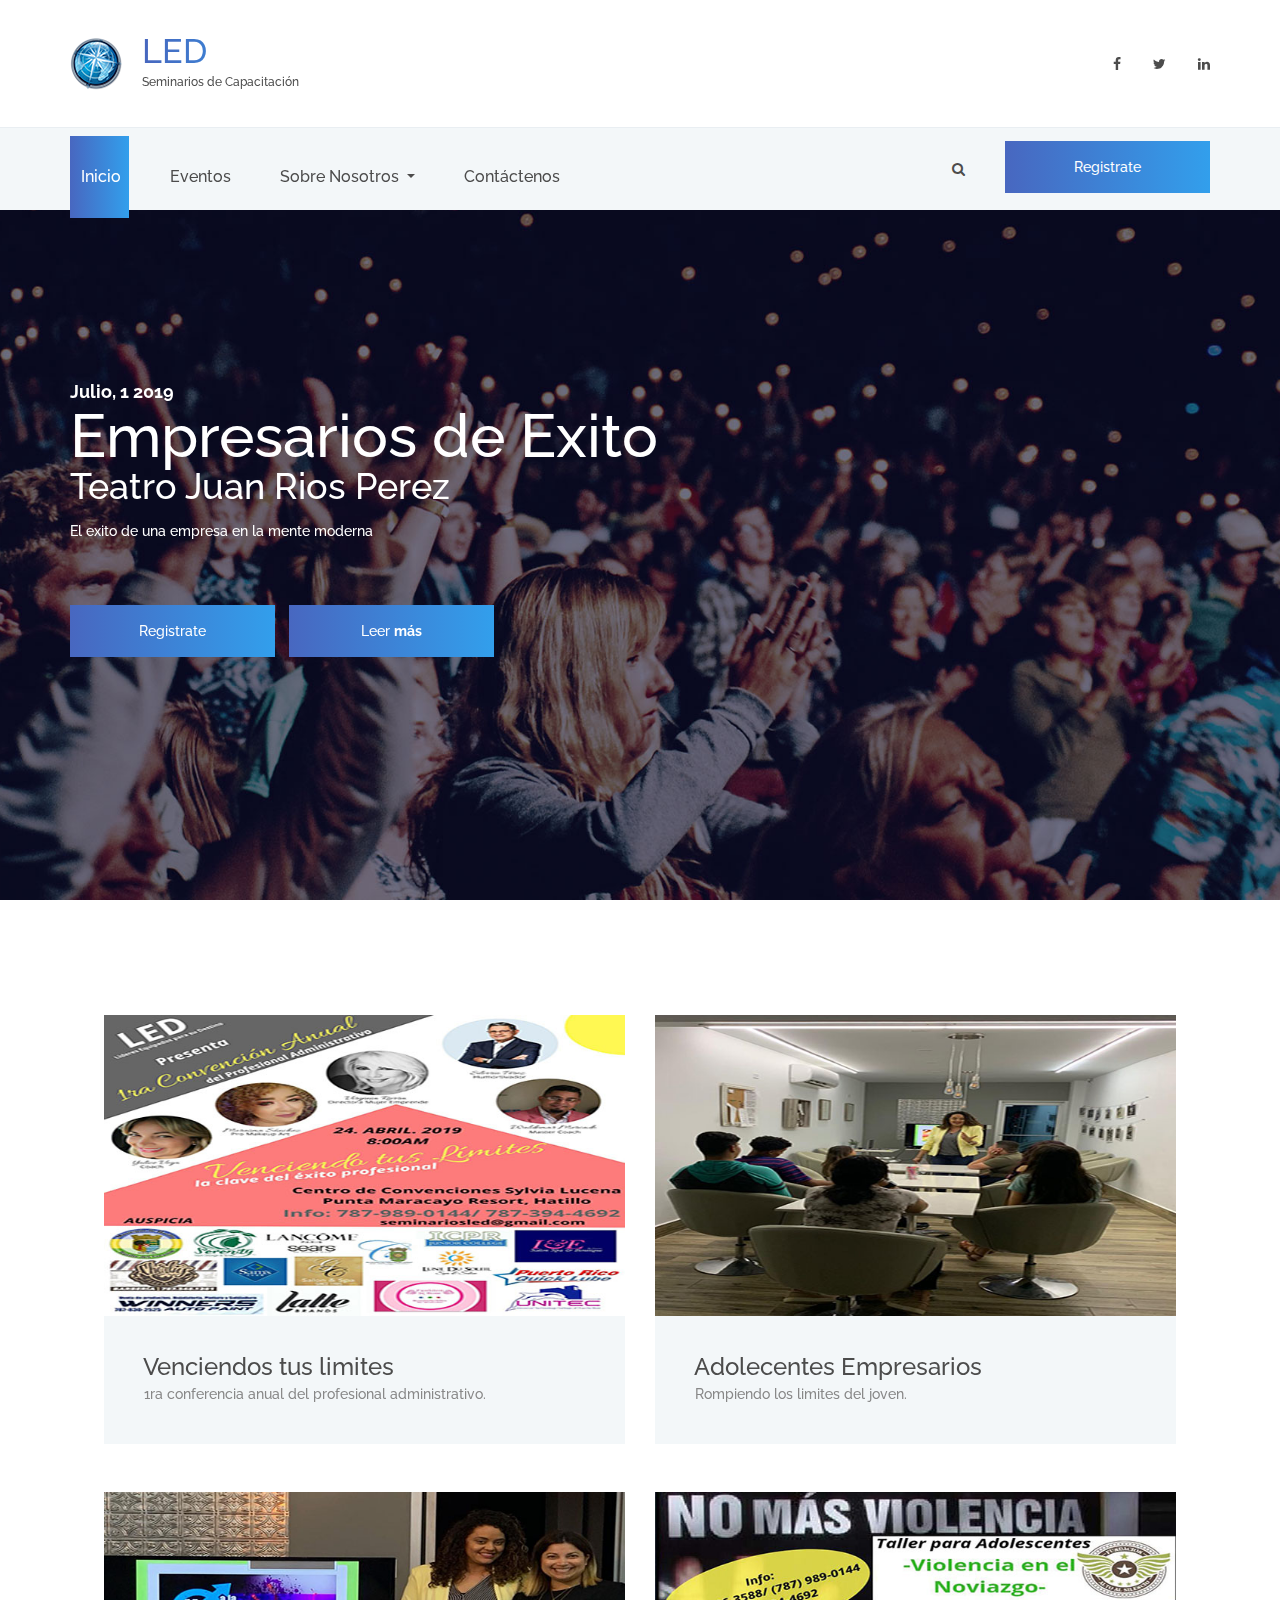
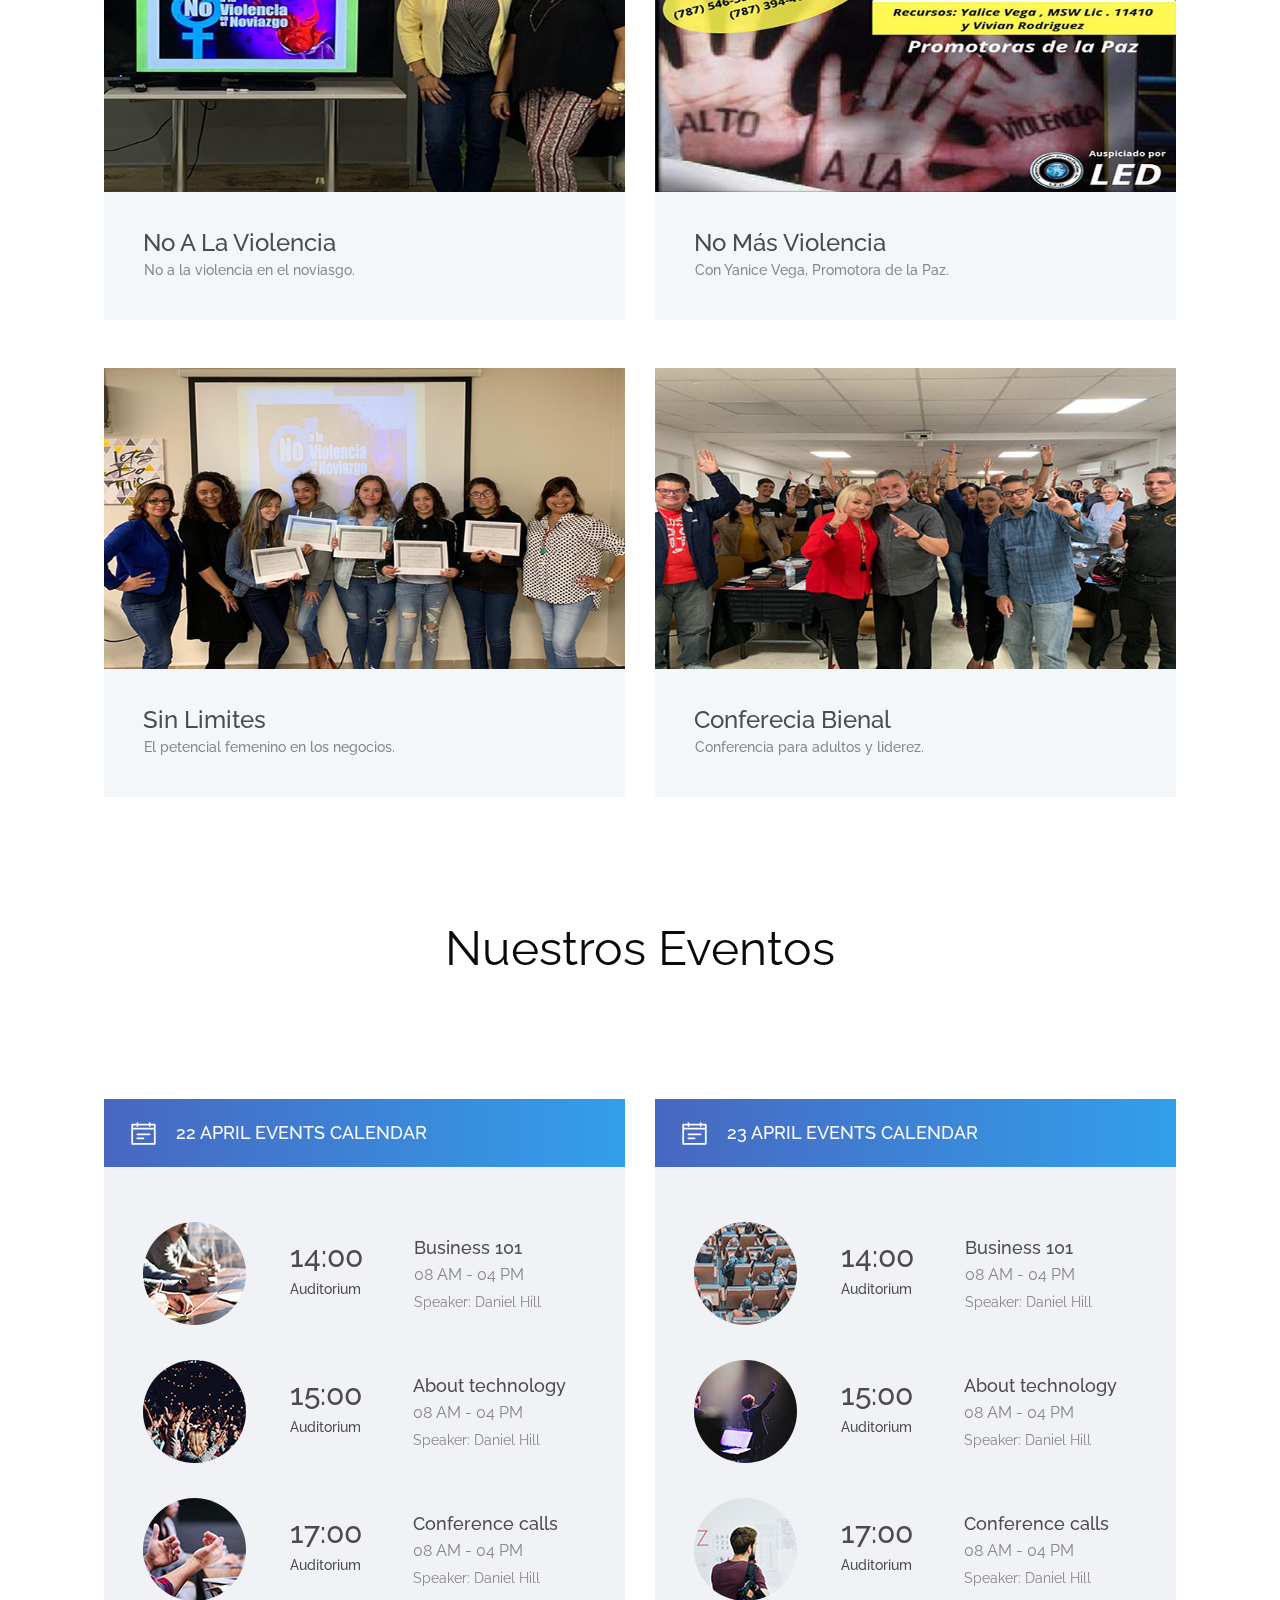
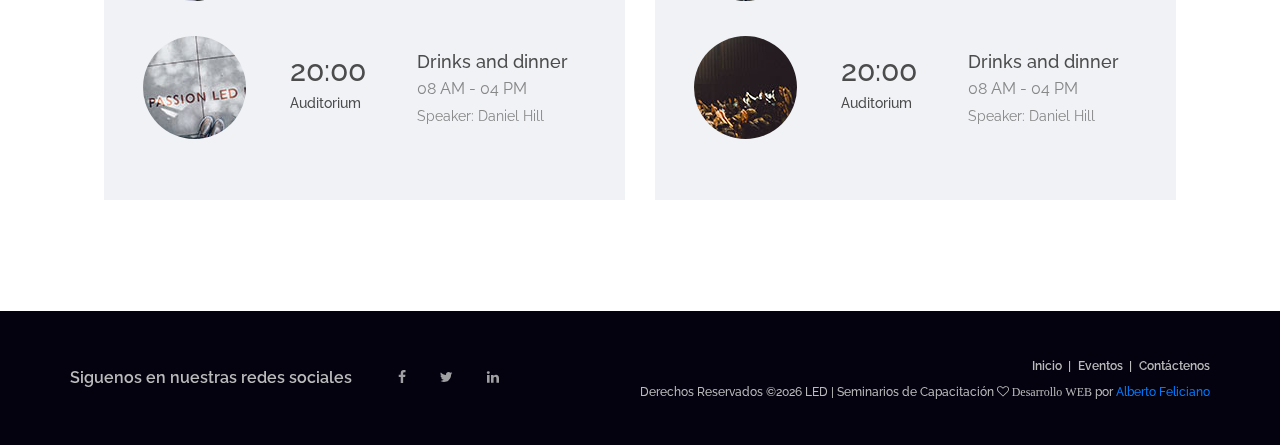
<file: index.html>
<!DOCTYPE html>
<html lang="en">
<head>
<title>Seminarios LED :: Inicio</title>
<meta charset="utf-8">
<meta http-equiv="X-UA-Compatible" content="IE=edge">
<meta name="description" content="Conference project">
<meta name="viewport" content="width=device-width, initial-scale=1">
<link rel="stylesheet" type="text/css" href="styles/bootstrap4/bootstrap.min.css">
<link href="plugins/font-awesome-4.7.0/css/font-awesome.min.css" rel="stylesheet" type="text/css">
<link rel="stylesheet" type="text/css" href="plugins/OwlCarousel2-2.2.1/owl.carousel.css">
<link rel="stylesheet" type="text/css" href="plugins/OwlCarousel2-2.2.1/owl.theme.default.css">
<link rel="stylesheet" type="text/css" href="plugins/OwlCarousel2-2.2.1/animate.css">
<link rel="stylesheet" type="text/css" href="styles/main_styles.css">
<link rel="stylesheet" type="text/css" href="styles/responsive.css">
</head>
<body>

<div class="super_container">

	<!-- Menu -->

	<div class="menu trans_500">
		<div class="menu_content d-flex flex-column align-items-center justify-content-center text-center">
			<div class="menu_close_container"><div class="menu_close"></div></div>
			<div class="logo menu_logo">
				<a href="#">
					<div class="logo_container d-flex flex-row align-items-start justify-content-start">
						<div class="logo_image"><div><img src="images/logo5.png"></div></div>
						<div class="logo_content">
							<div class="logo_text logo_text_not_ie">LED</div>
							<div class="logo_sub">Seminarios de Capacitaci&oacute;n</div>
						</div>
					</div>
				</a>
			</div>
			<ul>
				<li class="menu_item"><a href="index.html">Inicio</a></li>
				<li class="menu_item"><a href="events.html">Eventos</a></li>

				<li class="menu_item nav-item dropdown">
					<a class="nav-link dropdown-toggle" href="#" id="navbarDropdown" role="button" data-toggle="dropdown" aria-haspopup="true" aria-expanded="false">
						Sobre Nosotros
					</a>
					<div class="dropdown-menu" aria-labelledby="navbarDropdown">
						<a class="dropdown-item" href="#">LED</a>
						<a class="dropdown-item" href="#">Misi&oacute;n</a>
						<a class="dropdown-item" href="#">&iquest; Que Creemos?</a>
						<a class="dropdown-item" href="#">Servicios</a>
						<a class="dropdown-item" href="#">Acreditaciones</a>
					</div>
				</li>
				<li class="menu_item"><a href="contact.html">Cont&aacute;ctenos</a></li>
			</ul>
		</div>
		<div class="menu_social">
			<div class="menu_social_title">Siguenos en nuestras redes sociales</div>
			<ul>
				<li><a href="#"><i class="fa fa-facebook" aria-hidden="true"></i></a></li>
				<li><a href="#"><i class="fa fa-twitter" aria-hidden="true"></i></a></li>
				<li><a href="#"><i class="fa fa-linkedin" aria-hidden="true"></i></a></li>
			</ul>
		</div>
	</div>

	<!-- Home -->

	<div class="home">
		<!-- <div class="home_background" style="background-image: url(images/index.jpg)"></div> -->
		<div class="parallax_background parallax-window" data-parallax="scroll" data-image-src="images/index.jpg" data-speed="0.8"></div>

		<!-- Header -->

		<header class="header" id="header">
			<div>
				<div class="header_top">
					<div class="container">
						<div class="row">
							<div class="col">
								<div class="header_top_content d-flex flex-row align-items-center justify-content-start">
									<div>
										<a href="#">
											<div class="logo_container d-flex flex-row align-items-start justify-content-start">
												<div class="logo_image"><div><img src="images/logo4.png" alt=""></div></div>
												<div class="logo_content">
													<div id="logo_text" class="logo_text logo_text_not_ie">LED</div>
													<div class="logo_sub">Seminarios de Capacitación</div>
												</div>
											</div>
										</a>
									</div>
									<div class="header_social ml-auto">
										<ul>
											<li><a href="#"><i class="fa fa-facebook" aria-hidden="true"></i></a></li>
											<li><a href="#"><i class="fa fa-twitter" aria-hidden="true"></i></a></li>
											<li><a href="#"><i class="fa fa-linkedin" aria-hidden="true"></i></a></li>
										</ul>
									</div>
									<div class="hamburger ml-auto"><i class="fa fa-bars" aria-hidden="true"></i></div>
								</div>
							</div>
						</div>
					</div>
				</div>
				<div class="header_nav" id="header_nav_pin">
					<div class="header_nav_inner">
						<div class="header_nav_container">
							<div class="container">
								<div class="row">
									<div class="col">
										<div class="header_nav_content d-flex flex-row align-items-center justify-content-start">
											<nav class="main_nav">
												<ul>
													<li class="active"><a href="index.html">Inicio</a></li>
													<li><a href="events.html">Eventos</a></li>

													<li class="nav-item dropdown">
															<a class="nav-link dropdown-toggle" href="#" id="navbarDropdown" role="button" data-toggle="dropdown" aria-haspopup="true" aria-expanded="false">
																Sobre Nosotros
															</a>
															<div class="dropdown-menu" aria-labelledby="navbarDropdown">
																<a class="dropdown-item" href="#">LED</a>
																<a class="dropdown-item" href="#">Misi&oacute;n</a>
																<a class="dropdown-item" href="#">&iquest; Que Creemos?</a>
																<a class="dropdown-item" href="#">Servicios</a>
																<a class="dropdown-item" href="#">Acreditaciones</a>
															</div>
														</li>
													<li><a href="contact.html">Cont&aacute;ctenos</a></li>
												</ul>
											</nav>
											<div class="header_extra ml-auto">
											  <div class="header_search"><i class="fa fa-search" aria-hidden="true"></i></div>
												<div class="button header_button"><a href="#">Registrate</a></div>
											</div>
										</div>
									</div>
								</div>
							</div>
						</div>
						<div class="search_container">
							<div class="container">
								<div class="row">
									<div class="col">
										<div class="search_content d-flex flex-row align-items-center justify-content-end">
											<form action="#" id="search_container_form" class="search_container_form">
												<input type="text" class="search_container_input" placeholder="Buscar" required="required">
												<button class="search_container_button"><i class="fa fa-search" aria-hidden="true"></i></button>
											</form>
										</div>
									</div>
								</div>
							</div>
						</div>
					</div>
				</div>
			</div>
		</header>

		<div class="home_content_container">
			<div class="container">
				<div class="row">
					<div class="col">
						<div class="home_content">
							<div class="home_date">Julio, 1 2019</div>
							<div class="home_title">Empresarios de Exito</div>
							<div class="home_location">Teatro Juan Rios Perez</div>
							<div class="home_text">El exito de una empresa en la mente moderna</div>
							<div class="home_buttons">
								<div class="button home_button"><a href="#">Registrate</a></div>
								<div class="button home_button"><a href="#">Leer <strong>m&aacute;s</strong></a></div>
							</div>
						</div>
					</div>
				</div>
			</div>
		</div>
	</div>

	<!-- Intro -->

	<div class="intro">
		<div class="intro_content d-flex flex-row flex-wrap align-items-start justify-content-between">

			<!-- Intro Item -->
			<div class="intro_item">
				<div class="intro_image"><img src="images/others/1.jpg" alt=""></div>
				<div class="intro_body">
					<div class="intro_title"><a href="#">Venciendos tus limites</a></div>
					<div class="intro_subtitle">1ra conferencia anual del profesional administrativo.</div>
				</div>
			</div>

			<!-- Intro Item -->
			<div class="intro_item">
				<div class="intro_image"><img src="images/others/2.jpg" alt=""></div>
				<div class="intro_body">
					<div class="intro_title"><a href="#">Adolecentes Empresarios</a></div>
					<div class="intro_subtitle">Rompiendo los limites del joven.</div>
				</div>
			</div>

			<!-- Intro Item -->
			<div class="intro_item">
				<div class="intro_image"><img src="images/others/3.jpg" alt=""></div>
				<div class="intro_body">
					<div class="intro_title"><a href="#">No A La Violencia</a></div>
					<div class="intro_subtitle">No a la violencia en el noviasgo.</div>
				</div>
			</div>

			<!-- Intro Item -->
			<div class="intro_item">
				<div class="intro_image"><img src="images/others/4.jpg" alt=""></div>
				<div class="intro_body">
					<div class="intro_title"><a href="#">No M&aacute;s Violencia</a></div>
					<div class="intro_subtitle">Con Yanice Vega, Promotora de la Paz.</div>
				</div>
			</div>

			<!-- Intro Item -->
			<div class="intro_item">
				<div class="intro_image"><img src="images/others/5.jpg" alt=""></div>
				<div class="intro_body">
					<div class="intro_title"><a href="#">Sin Limites</a></div>
					<div class="intro_subtitle">El petencial femenino en los negocios.</div>
				</div>
			</div>

			<!-- Intro Item -->
			<div class="intro_item">
				<div class="intro_image"><img src="images/others/6.jpg" alt=""></div>
				<div class="intro_body">
					<div class="intro_title"><a href="#">Conferecia Bienal</a></div>
					<div class="intro_subtitle">Conferencia para adultos y liderez.</div>
				</div>
			</div>

		</div>
	</div>

	<!-- Calendar -->
	<div class="row">
			<div class="col text-center">
				<div class="calendar_section_title">Nuestros Eventos</div>
			</div>
		</div>
	<div class="calendar">
		<div class="container reset_container">
			<div class="row">
				<div class="col-xl-6 calendar_col">
					<div class="calendar_container">
						<div class="calendar_title_bar d-flex flex-row align-items-center justify-content-start">
							<div><div class="calendar_icon"><img src="images/calendar.svg" alt=""></div></div>
							<div class="calendar_title">22 april events calendar</div>
						</div>
						<div class="calendar_items">

							<!-- Calendar Item -->
							<div class="calendar_item d-flex flex-row align-items-center justify-content-start">
								<div><div class="calendar_item_image"><img src="images/event_1.jpg" alt=""></div></div>
								<div class="calendar_item_time">
									<div>14:00</div>
									<div>Auditorium</div>
								</div>
								<div class="calendar_item_text">
									<div>Business 101</div>
									<div>08 AM - 04 PM</div>
									<div>Speaker: Daniel Hill</div>
								</div>
							</div>

							<!-- Calendar Item -->
							<div class="calendar_item d-flex flex-row align-items-center justify-content-start">
								<div><div class="calendar_item_image"><img src="images/event_2.jpg" alt=""></div></div>
								<div class="calendar_item_time">
									<div>15:00</div>
									<div>Auditorium</div>
								</div>
								<div class="calendar_item_text">
									<div>About technology</div>
									<div>08 AM - 04 PM</div>
									<div>Speaker: Daniel Hill</div>
								</div>
							</div>

							<!-- Calendar Item -->
							<div class="calendar_item d-flex flex-row align-items-center justify-content-start">
								<div><div class="calendar_item_image"><img src="images/event_3.jpg" alt=""></div></div>
								<div class="calendar_item_time">
									<div>17:00</div>
									<div>Auditorium</div>
								</div>
								<div class="calendar_item_text">
									<div>Conference calls</div>
									<div>08 AM - 04 PM</div>
									<div>Speaker: Daniel Hill</div>
								</div>
							</div>

							<!-- Calendar Item -->
							<div class="calendar_item d-flex flex-row align-items-center justify-content-start">
								<div><div class="calendar_item_image"><img src="images/event_4.jpg" alt=""></div></div>
								<div class="calendar_item_time">
									<div>20:00</div>
									<div>Auditorium</div>
								</div>
								<div class="calendar_item_text">
									<div>Drinks and dinner</div>
									<div>08 AM - 04 PM</div>
									<div>Speaker: Daniel Hill</div>
								</div>
							</div>

						</div>
					</div>
				</div>

				<div class="col-xl-6 calendar_col">
					<div class="calendar_container">
						<div class="calendar_title_bar d-flex flex-row align-items-center justify-content-start">
							<div><div class="calendar_icon"><img src="images/calendar.svg" alt=""></div></div>
							<div class="calendar_title">23 april events calendar</div>
						</div>
						<div class="calendar_items">

							<!-- Calendar Item -->
							<div class="calendar_item d-flex flex-row align-items-center justify-content-start">
								<div><div class="calendar_item_image"><img src="images/event_5.jpg" alt=""></div></div>
								<div class="calendar_item_time">
									<div>14:00</div>
									<div>Auditorium</div>
								</div>
								<div class="calendar_item_text">
									<div>Business 101</div>
									<div>08 AM - 04 PM</div>
									<div>Speaker: Daniel Hill</div>
								</div>
							</div>

							<!-- Calendar Item -->
							<div class="calendar_item d-flex flex-row align-items-center justify-content-start">
								<div><div class="calendar_item_image"><img src="images/event_6.jpg" alt=""></div></div>
								<div class="calendar_item_time">
									<div>15:00</div>
									<div>Auditorium</div>
								</div>
								<div class="calendar_item_text">
									<div>About technology</div>
									<div>08 AM - 04 PM</div>
									<div>Speaker: Daniel Hill</div>
								</div>
							</div>

							<!-- Calendar Item -->
							<div class="calendar_item d-flex flex-row align-items-center justify-content-start">
								<div><div class="calendar_item_image"><img src="images/event_7.jpg" alt=""></div></div>
								<div class="calendar_item_time">
									<div>17:00</div>
									<div>Auditorium</div>
								</div>
								<div class="calendar_item_text">
									<div>Conference calls</div>
									<div>08 AM - 04 PM</div>
									<div>Speaker: Daniel Hill</div>
								</div>
							</div>

							<!-- Calendar Item -->
							<div class="calendar_item d-flex flex-row align-items-center justify-content-start">
								<div><div class="calendar_item_image"><img src="images/event_8.jpg" alt=""></div></div>
								<div class="calendar_item_time">
									<div>20:00</div>
									<div>Auditorium</div>
								</div>
								<div class="calendar_item_text">
									<div>Drinks and dinner</div>
									<div>08 AM - 04 PM</div>
									<div>Speaker: Daniel Hill</div>
								</div>
							</div>

						</div>
					</div>
				</div>

			</div>
		</div>
	</div>

	<!-- Footer -->

	<footer class="footer">
<!-- Codigo FooterContent aqui -->
		<div class="footer_extra">
			<div class="container">
				<div class="row">
					<div class="col">
						<div class="footer_extra_content d-flex flex-lg-row flex-column align-items-lg-center align-items-start justify-content-lg-start justify-content-center">
							<div class="footer_social">
								<div class="footer_social_title">Siguenos en nuestras redes sociales</div>
								<ul class="footer_social_list">
									<li><a href="#"><i class="fa fa-facebook" aria-hidden="true"></i></a></li>
									<li><a href="#"><i class="fa fa-twitter" aria-hidden="true"></i></a></li>
									<li><a href="#"><i class="fa fa-linkedin" aria-hidden="true"></i></a></li>
								</ul>
							</div>
							<div class="footer_extra_right ml-lg-auto text-lg-right">
								<div class="footer_extra_links">
									<ul>
										<li><a href="#">Inicio</a></li>
										<li><a href="#">Eventos</a></li>
										<li><a href="contact.html">Cont&aacute;ctenos</a></li>
									</ul>
								</div>
								<div class="copyright"><!-- Link back to Colorlib can't be removed. Template is licensed under CC BY 3.0. -->
Derechos Reservados &copy;<script>document.write(new Date().getFullYear());</script> LED | Seminarios de Capacitaci&oacute;n  <i class="fa fa-heart-o" aria-hidden="true"> Desarrollo WEB</i> por <a href="https://www.facebook.com/betoafc" target="_blank">Alberto Feliciano </a>
<!-- Link back to Colorlib can't be removed. Template is licensed under CC BY 3.0. --></div>
							</div>
						</div>
					</div>
				</div>
			</div>
		</div>
	</footer>

</div>

<script src="js/jquery-3.2.1.min.js"></script>
<script src="styles/bootstrap4/popper.js"></script>
<script src="styles/bootstrap4/bootstrap.min.js"></script>
<script src="plugins/OwlCarousel2-2.2.1/owl.carousel.js"></script>
<script src="plugins/easing/easing.js"></script>
<script src="plugins/parallax-js-master/parallax.min.js"></script>
<script src="js/custom.js"></script>
</body>
</html>
</file>
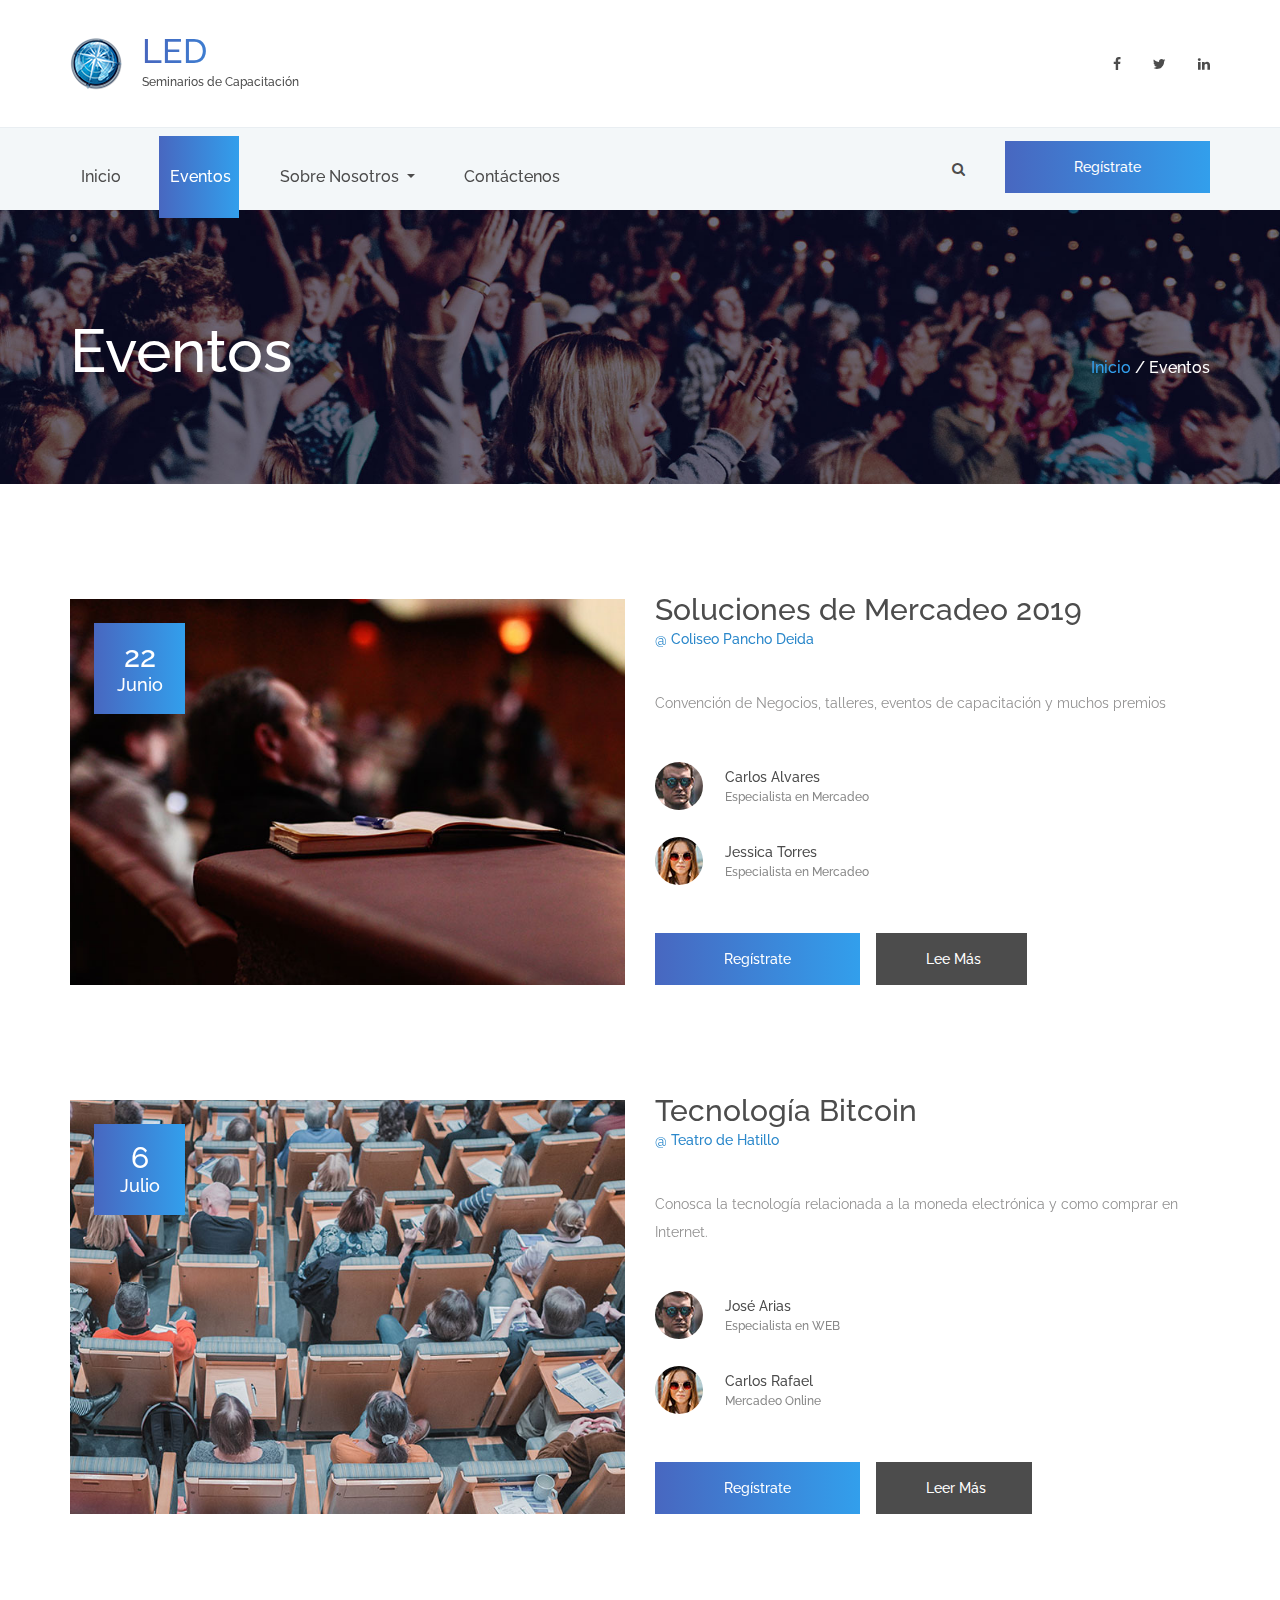
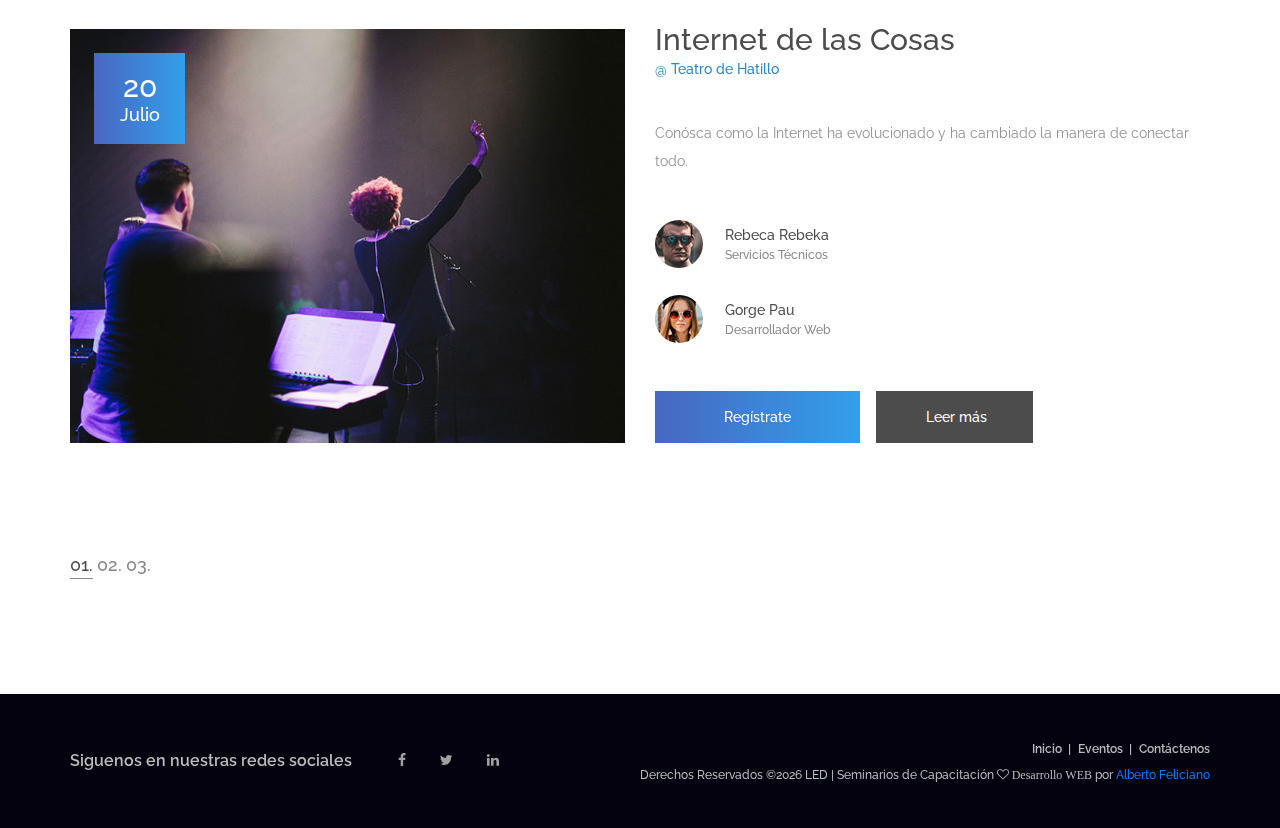
<file: events.html>
<!DOCTYPE html>
<html lang="en">
<head>
<title>Seminarios LED :: Eventos</title>
<meta charset="utf-8">
<meta http-equiv="X-UA-Compatible" content="IE=edge">
<meta name="description" content="Conference project">
<meta name="viewport" content="width=device-width, initial-scale=1">
<link rel="stylesheet" type="text/css" href="styles/bootstrap4/bootstrap.min.css">
<link href="plugins/font-awesome-4.7.0/css/font-awesome.min.css" rel="stylesheet" type="text/css">
<link rel="stylesheet" type="text/css" href="plugins/OwlCarousel2-2.2.1/owl.carousel.css">
<link rel="stylesheet" type="text/css" href="plugins/OwlCarousel2-2.2.1/owl.theme.default.css">
<link rel="stylesheet" type="text/css" href="plugins/OwlCarousel2-2.2.1/animate.css">
<link rel="stylesheet" type="text/css" href="styles/events.css">
<link rel="stylesheet" type="text/css" href="styles/events_responsive.css">
</head>
<body>

<div class="super_container">

	<!-- Menu -->

	<div class="menu trans_500">
		<div class="menu_content d-flex flex-column align-items-center justify-content-center text-center">
			<div class="menu_close_container"><div class="menu_close"></div></div>
			<div class="logo menu_logo">
				<a href="#">
					<div class="logo_container d-flex flex-row align-items-start justify-content-start">
						<div class="logo_image"><div><img src="images/logo5.png"></div></div>
						<div class="logo_content">
							<div class="logo_text logo_text_not_ie">LED</div>
							<div class="logo_sub">Seminarios de Capacitaci&oacute;n</div>
						</div>
					</div>
				</a>
			</div>
			<ul>
				<li class="menu_item"><a href="index.html">Inicio</a></li>
				<li class="menu_item"><a href="events.html">Eventos</a></li>

				<li class="menu_item nav-item dropdown">
					<a class="nav-link dropdown-toggle" href="#" id="navbarDropdown" role="button" data-toggle="dropdown" aria-haspopup="true" aria-expanded="false">
						Sobre Nosotros
					</a>
					<div class="dropdown-menu" aria-labelledby="navbarDropdown">
						<a class="dropdown-item" href="#">LED</a>
						<a class="dropdown-item" href="#">Misi&oacute;n</a>
						<a class="dropdown-item" href="#">&iquest; Que Creemos?</a>
						<a class="dropdown-item" href="#">Servicios</a>
						<a class="dropdown-item" href="#">Acreditaciones</a>
					</div>
				</li>
				<li class="menu_item"><a href="contact.html">Cont&aacute;ctenos</a></li>
			</ul>
		</div>
		<div class="menu_social">
			<div class="menu_social_title">Siguenos en nuestras redes sociales</div>
			<ul>
				<li><a href="#"><i class="fa fa-facebook" aria-hidden="true"></i></a></li>
				<li><a href="#"><i class="fa fa-twitter" aria-hidden="true"></i></a></li>
				<li><a href="#"><i class="fa fa-linkedin" aria-hidden="true"></i></a></li>
			</ul>
		</div>
	</div>

	<!-- Home -->

	<div class="home">
		<!-- <div class="home_background" style="background-image: url(images/index.jpg)"></div> -->
		<div class="parallax_background parallax-window" data-parallax="scroll" data-image-src="images/index.jpg" data-speed="0.8"></div>

		<!-- Header -->

		<header class="header" id="header">
			<div>
				<div class="header_top">
					<div class="container">
						<div class="row">
							<div class="col">
								<div class="header_top_content d-flex flex-row align-items-center justify-content-start">
									<div>
										<a href="#">
											<div class="logo_container d-flex flex-row align-items-start justify-content-start">
												<div class="logo_image"><div><img src="images/logo4.png" alt=""></div></div>
												<div class="logo_content">
													<div id="logo_text" class="logo_text logo_text_not_ie">LED</div>
													<div class="logo_sub">Seminarios de Capacitación</div>
												</div>
											</div>
										</a>
									</div>
									<div class="header_social ml-auto">
										<ul>
											<li><a href="#"><i class="fa fa-facebook" aria-hidden="true"></i></a></li>
											<li><a href="#"><i class="fa fa-twitter" aria-hidden="true"></i></a></li>
											<li><a href="#"><i class="fa fa-linkedin" aria-hidden="true"></i></a></li>
										</ul>
									</div>
									<div class="hamburger ml-auto"><i class="fa fa-bars" aria-hidden="true"></i></div>
								</div>
							</div>
						</div>
					</div>
				</div>
				<div class="header_nav" id="header_nav_pin">
					<div class="header_nav_inner">
						<div class="header_nav_container">
							<div class="container">
								<div class="row">
									<div class="col">
										<div class="header_nav_content d-flex flex-row align-items-center justify-content-start">
											<nav class="main_nav">
												<ul>
													<li><a href="index.html">Inicio</a></li>
													<li class="active"><a href="events.html">Eventos</a></li>

													<li class="nav-item dropdown">
															<a class="nav-link dropdown-toggle" href="#" id="navbarDropdown" role="button" data-toggle="dropdown" aria-haspopup="true" aria-expanded="false">
																Sobre Nosotros
															</a>
															<div class="dropdown-menu" aria-labelledby="navbarDropdown">
																<a class="dropdown-item" href="#">LED</a>
																<a class="dropdown-item" href="#">Misi&oacute;n</a>
																<a class="dropdown-item" href="#">&iquest; Que Creemos?</a>
																<a class="dropdown-item" href="#">Servicios</a>
																<a class="dropdown-item" href="#">Acreditaciones</a>
															</div>
														</li>
													<li><a href="contact.html">Cont&aacute;ctenos</a></li>
												</ul>
											</nav>
											<div class="header_extra ml-auto">
											  <div class="header_search"><i class="fa fa-search" aria-hidden="true"></i></div>
												<div class="button header_button"><a href="#">Reg&iacute;strate</a></div>
											</div>
										</div>
									</div>
								</div>
							</div>
						</div>
						<div class="search_container">
							<div class="container">
								<div class="row">
									<div class="col">
										<div class="search_content d-flex flex-row align-items-center justify-content-end">
											<form action="#" id="search_container_form" class="search_container_form">
												<input type="text" class="search_container_input" placeholder="Buscar" required="required">
												<button class="search_container_button"><i class="fa fa-search" aria-hidden="true"></i></button>
											</form>
										</div>
									</div>
								</div>
							</div>
						</div>
					</div>
				</div>
			</div>
		</header>

		<div class="home_content_container">
			<div class="container">
				<div class="row">
					<div class="col">
						<div class="home_content d-flex flex-row align-items-end justify-content-start">
							<div class="current_page">Eventos</div>
							<div class="breadcrumbs ml-auto">
								<ul>
									<li><a href="index.html">Inicio</a></li>
									<li>Eventos</li>
								</ul>
							</div>
						</div>
					</div>
				</div>
			</div>
		</div>
	</div>

	<!-- Events -->

	<div class="events">
		<div class="container">
			<div class="row">
				<div class="col">
					
					<!-- Event -->
					<div class="event">
						<div class="row row-lg-eq-height">
							<div class="col-lg-6 event_col">
								<div class="event_image_container">
									<div class="background_image" style="background-image:url(images/event_9.jpg)"></div>
									<div class="date_container">
										<a href="#">
											<span class="date_content d-flex flex-column align-items-center justify-content-center">
												<div class="date_day">22</div>
												<div class="date_month">Junio</div>
											</span>
										</a>	
									</div>
								</div>
							</div>
							<div class="col-lg-6 event_col">
								<div class="event_content">
									<div class="event_title">Soluciones de Mercadeo 2019</div>
									<div class="event_location">@ Coliseo Pancho Deida</div>
									<div class="event_text">
										<p>Convenci&oacute;n de Negocios, talleres, eventos de capacitaci&oacute;n y muchos premios</p>
									</div>
									<div class="event_speakers">
										<!-- Event Speaker -->
										<div class="event_speaker d-flex flex-row align-items-center justify-content-start">
											<div><div class="event_speaker_image"><img src="images/event_speaker_1.jpg" alt=""></div></div>
											<div class="event_speaker_content">
												<div class="event_speaker_name">Carlos Alvares</div>
												<div class="event_speaker_title">Especialista en Mercadeo</div>
											</div>
										</div>
										<!-- Event Speaker -->
										<div class="event_speaker d-flex flex-row align-items-center justify-content-start">
											<div><div class="event_speaker_image"><img src="images/event_speaker_2.jpg" alt=""></div></div>
											<div class="event_speaker_content">
												<div class="event_speaker_name">Jessica Torres</div>
												<div class="event_speaker_title">Especialista en Mercadeo</div>
											</div>
										</div>
									</div>
									<div class="event_buttons">
										<div class="button event_button event_button_1"><a href="#">Reg&iacute;strate</a></div>
										<div class="button_2 event_button event_button_2"><a href="#">Lee M&aacute;s</a></div>
									</div>
								</div>
							</div>
						</div>
					</div>

					<!-- Event -->
					<div class="event">
						<div class="row row-lg-eq-height">
							<div class="col-lg-6 event_col">
								<div class="event_image_container">
									<div class="background_image" style="background-image:url(images/event_10.jpg)"></div>
									<div class="date_container">
										<a href="#">
											<span class="date_content d-flex flex-column align-items-center justify-content-center">
												<div class="date_day">6</div>
												<div class="date_month">Julio</div>
											</span>
										</a>	
									</div>
								</div>
							</div>
							<div class="col-lg-6 event_col">
								<div class="event_content">
									<div class="event_title">Tecnolog&iacute;a Bitcoin</div>
									<div class="event_location">@ Teatro de Hatillo</div>
									<div class="event_text">
										<p>Conosca la tecnolog&iacute;a relacionada a la moneda electr&oacute;nica y como comprar en Internet.</p>
									</div>
									<div class="event_speakers">
										<!-- Event Speaker -->
										<div class="event_speaker d-flex flex-row align-items-center justify-content-start">
											<div><div class="event_speaker_image"><img src="images/event_speaker_1.jpg" alt=""></div></div>
											<div class="event_speaker_content">
												<div class="event_speaker_name">Jos&eacute; Arias</div>
												<div class="event_speaker_title">Especialista en WEB</div>
											</div>
										</div>
										<!-- Event Speaker -->
										<div class="event_speaker d-flex flex-row align-items-center justify-content-start">
											<div><div class="event_speaker_image"><img src="images/event_speaker_2.jpg" alt=""></div></div>
											<div class="event_speaker_content">
												<div class="event_speaker_name">Carlos Rafael</div>
												<div class="event_speaker_title">Mercadeo Online</div>
											</div>
										</div>
									</div>
									<div class="event_buttons">
										<div class="button event_button event_button_1"><a href="#">Reg&iacute;strate</a></div>
										<div class="button_2 event_button event_button_2"><a href="#">Leer M&aacute;s</a></div>
									</div>
								</div>
							</div>
						</div>
					</div>

					<!-- Event -->
					<div class="event">
						<div class="row row-lg-eq-height">
							<div class="col-lg-6 event_col">
								<div class="event_image_container">
									<div class="background_image" style="background-image:url(images/event_11.jpg)"></div>
									<div class="date_container">
										<a href="#">
											<span class="date_content d-flex flex-column align-items-center justify-content-center">
												<div class="date_day">20</div>
												<div class="date_month">Julio</div>
											</span>
										</a>	
									</div>
								</div>
							</div>
							<div class="col-lg-6 event_col">
								<div class="event_content">
									<div class="event_title">Internet de las Cosas</div>
									<div class="event_location">@ Teatro de Hatillo</div>
									<div class="event_text">
										<p>Con&oacute;sca como la Internet ha evolucionado y ha cambiado la manera de conectar todo.</p>
									</div>
									<div class="event_speakers">
										<!-- Event Speaker -->
										<div class="event_speaker d-flex flex-row align-items-center justify-content-start">
											<div><div class="event_speaker_image"><img src="images/event_speaker_1.jpg" alt=""></div></div>
											<div class="event_speaker_content">
												<div class="event_speaker_name">Rebeca Rebeka</div>
												<div class="event_speaker_title">Servicios T&eacute;cnicos</div>
											</div>
										</div>
										<!-- Event Speaker -->
										<div class="event_speaker d-flex flex-row align-items-center justify-content-start">
											<div><div class="event_speaker_image"><img src="images/event_speaker_2.jpg" alt=""></div></div>
											<div class="event_speaker_content">
												<div class="event_speaker_name">Gorge Pau</div>
												<div class="event_speaker_title">Desarrollador Web</div>
											</div>
										</div>
									</div>
									<div class="event_buttons">
										<div class="button event_button event_button_1"><a href="#">Reg&iacute;strate</a></div>
										<div class="button_2 event_button event_button_2"><a href="#">Leer m&aacute;s</a></div>
									</div>
								</div>
							</div>
						</div>
					</div>

				</div>
			</div>
			<div class="row">
				<div class="col">
					<div class="pagination">
						<ul>
							<li class="active"><a href="#">01.</a></li>
							<li><a href="#">02.</a></li>
							<li><a href="#">03.</a></li>
						</ul>
					</div>
				</div>
			</div>
		</div>
	</div>

	<!-- Footer -->

	<footer class="footer">
		<!-- Codigo FooterContent aqui -->
				<div class="footer_extra">
					<div class="container">
						<div class="row">
							<div class="col">
								<div class="footer_extra_content d-flex flex-lg-row flex-column align-items-lg-center align-items-start justify-content-lg-start justify-content-center">
									<div class="footer_social">
										<div class="footer_social_title">Siguenos en nuestras redes sociales</div>
										<ul class="footer_social_list">
											<li><a href="#"><i class="fa fa-facebook" aria-hidden="true"></i></a></li>
											<li><a href="#"><i class="fa fa-twitter" aria-hidden="true"></i></a></li>
											<li><a href="#"><i class="fa fa-linkedin" aria-hidden="true"></i></a></li>
										</ul>
									</div>
									<div class="footer_extra_right ml-lg-auto text-lg-right">
										<div class="footer_extra_links">
											<ul>
												<li><a href="#">Inicio</a></li>
												<li><a href="#">Eventos</a></li>
												<li><a href="contact.html">Cont&aacute;ctenos</a></li>
											</ul>
										</div>
										<div class="copyright"><!-- Link back to Colorlib can't be removed. Template is licensed under CC BY 3.0. -->
		Derechos Reservados &copy;<script>document.write(new Date().getFullYear());</script> LED | Seminarios de Capacitaci&oacute;n  <i class="fa fa-heart-o" aria-hidden="true"> Desarrollo WEB</i> por <a href="https://www.facebook.com/betoafc" target="_blank">Alberto Feliciano </a>
		<!-- Link back to Colorlib can't be removed. Template is licensed under CC BY 3.0. --></div>
									</div>
								</div>
							</div>
						</div>
					</div>
				</div>
			</footer>
		
		</div>
		
		<script src="js/jquery-3.2.1.min.js"></script>
		<script src="styles/bootstrap4/popper.js"></script>
		<script src="styles/bootstrap4/bootstrap.min.js"></script>
		<script src="plugins/OwlCarousel2-2.2.1/owl.carousel.js"></script>
		<script src="plugins/easing/easing.js"></script>
		<script src="plugins/parallax-js-master/parallax.min.js"></script>
		<script src="js/custom.js"></script>
		</body>
		</html>
</file>
<file: styles/main_styles.css>
@charset "utf-8";
/* CSS Document */

/******************************

[Table of Contents]

1. Fonts
2. Body and some general stuff
3. Menu
4. Home
	4.1 Header
5. Intro
6. Pricing
7. Calendar
8. Call to action
9. Footer



******************************/

/***********
1. Fonts
***********/

@import url('https://fonts.googleapis.com/css?family=Raleway:300,400,400i,500,600,700,800,900');

/*********************************
2. Body and some general stuff
*********************************/

*
{
	margin: 0;
	padding: 0;
	-webkit-font-smoothing: antialiased;
	-webkit-text-shadow: rgba(0,0,0,.01) 0 0 1px;
	text-shadow: rgba(0,0,0,.01) 0 0 1px;
}
body
{
	font-family: 'Raleway', sans-serif;
	font-size: 14px;
	font-weight: 400;
	background: #FFFFFF;
	color: #a5a5a5;
}
div
{
	display: block;
	position: relative;
	-webkit-box-sizing: border-box;
    -moz-box-sizing: border-box;
    box-sizing: border-box;
}
ul
{
	list-style: none;
	margin-bottom: 0px;
}
p
{
	font-family: 'Raleway', sans-serif;
	font-size: 14px;
	line-height: 2;
	font-weight: 400;
	color: #929191;
	-webkit-font-smoothing: antialiased;
	-webkit-text-shadow: rgba(0,0,0,.01) 0 0 1px;
	text-shadow: rgba(0,0,0,.01) 0 0 1px;
}
p a
{
	display: inline;
	position: relative;
	color: inherit;
	border-bottom: solid 1px #ffa07f;
	-webkit-transition: all 200ms ease;
	-moz-transition: all 200ms ease;
	-ms-transition: all 200ms ease;
	-o-transition: all 200ms ease;
	transition: all 200ms ease;
}
p:last-of-type
{
	margin-bottom: 0;
}
a
{
	-webkit-transition: all 200ms ease;
	-moz-transition: all 200ms ease;
	-ms-transition: all 200ms ease;
	-o-transition: all 200ms ease;
	transition: all 200ms ease;
}
a, a:hover, a:visited, a:active, a:link
{
	text-decoration: none;
	-webkit-font-smoothing: antialiased;
	-webkit-text-shadow: rgba(0,0,0,.01) 0 0 1px;
	text-shadow: rgba(0,0,0,.01) 0 0 1px;
}
p a:active
{
	position: relative;
	color: #FF6347;
}
p a:hover
{
	color: #FFFFFF;
	background: #ffa07f;
}
p a:hover::after
{
	opacity: 0.2;
}
::selection
{
	background: #329fec;
	color: #FFFFFF;
}
p::selection
{
	
}
h1{font-size: 48px;}
h2{font-size: 36px;}
h3{font-size: 24px;}
h4{font-size: 18px;}
h5{font-size: 14px;}
h1, h2, h3, h4, h5, h6
{
	font-family: 'Raleway', sans-serif;
	-webkit-font-smoothing: antialiased;
	-webkit-text-shadow: rgba(0,0,0,.01) 0 0 1px;
	text-shadow: rgba(0,0,0,.01) 0 0 1px;
}
h1::selection, 
h2::selection, 
h3::selection, 
h4::selection, 
h5::selection, 
h6::selection
{
	
}
.form-control
{
	color: #db5246;
}
section
{
	display: block;
	position: relative;
	box-sizing: border-box;
}
.clear
{
	clear: both;
}
.clearfix::before, .clearfix::after
{
	content: "";
	display: table;
}
.clearfix::after
{
	clear: both;
}
.clearfix
{
	zoom: 1;
}
.float_left
{
	float: left;
}
.float_right
{
	float: right;
}
.trans_200
{
	-webkit-transition: all 200ms ease;
	-moz-transition: all 200ms ease;
	-ms-transition: all 200ms ease;
	-o-transition: all 200ms ease;
	transition: all 200ms ease;
}
.trans_300
{
	-webkit-transition: all 300ms ease;
	-moz-transition: all 300ms ease;
	-ms-transition: all 300ms ease;
	-o-transition: all 300ms ease;
	transition: all 300ms ease;
}
.trans_400
{
	-webkit-transition: all 400ms ease;
	-moz-transition: all 400ms ease;
	-ms-transition: all 400ms ease;
	-o-transition: all 400ms ease;
	transition: all 400ms ease;
}
.trans_500
{
	-webkit-transition: all 500ms ease;
	-moz-transition: all 500ms ease;
	-ms-transition: all 500ms ease;
	-o-transition: all 500ms ease;
	transition: all 500ms ease;
}
.fill_height
{
	height: 100%;
}
.super_container
{
	width: 100%;
	overflow: hidden;
}
.prlx_parent
{
	overflow: hidden;
}
.prlx
{
	height: 130% !important;
}
.parallax-window
{
    min-height: 400px;
    background: transparent;
}
.parallax_background
{
	position: absolute;
	top: 0;
	left: 0;
	width: 100%;
	height: 100%;
}
.nopadding
{
	padding: 0px !important;
}
.reset_container
{
	max-width: 100%;
	padding-left: 0;
	padding-right: 0;
}
.button
{
	width: 205px;
	height: 52px;
	text-align: center;
	overflow: hidden;
	margin-bottom: 5px;
}
.button::before
{
	display: block;
	position: absolute;
	top: 0;
	left: 0;
	width: 200%;
	height: 100%;
	content: '';
	background-color: #4867c0;
	background-image: linear-gradient(to right, #4867c0, #329fec, #4867c0);
	background: #4867c0;
	background: linear-gradient(to right, #4867c0, #329fec, #4867c0);
	-webkit-transition: all 200ms ease;
	-moz-transition: all 200ms ease;
	-ms-transition: all 200ms ease;
	-o-transition: all 200ms ease;
	transition: all 200ms ease;
}
.button a
{
	display: block;
	position: relative;
	line-height: 52px;
	font-size: 14px;
	font-weight: 500;
	color: #FFFFFF;
	z-index: 1;
}
.button:hover::before
{
	left: -100%;
}

/*********************************
3. Menu
*********************************/

.menu
{
	position: fixed;
	width: 100vw;
	height: 100vh;
	background-color: #4867c0;
	background-image: linear-gradient(to right, #4867c0, #329fec);
	background: #4867c0;
	background: linear-gradient(to right, #4867c0, #329fec);
	z-index: 101;
	opacity: 0;
	visibility: hidden;
}
.menu.active
{
	opacity: 0.98;
	visibility: visible;
}
.menu_content
{
	width: 100%;
	height: 100%;
}
.menu_item
{
	position: relative;
	margin-bottom: 3px;
}
.menu_item:last-child
{
	margin-bottom: 0px;
}
.menu_logo
{
	margin-bottom: 38px;
}
.menu_logo a img
{
	
}
.menu_logo .logo_text,
.menu_logo .logo_sub
{
	color: #FFFFFF;
}
.menu_item a
{
	display: inline-block;
	position: relative;
	font-size: 30px;
	color: #FFFFFF;
	font-weight: 500;
}
.menu_item a::after
{
	display: block;
	position: absolute;
	top: 52%;
	left: 0;
	width: 0;
	height: 4px;
	background: #FFFFFF;
	letter-spacing: 2px;
	content: '';
	z-index: 10;
	pointer-events: none;
	-webkit-transition: all 200ms ease;
	-moz-transition: all 200ms ease;
	-ms-transition: all 200ms ease;
	-o-transition: all 200ms ease;
	transition: all 400ms ease;
}
.menu_item:hover a::after
{
	width: 100%;
}
.menu_close_container
{
	position: absolute;
	top: 94px;
	right: 122px;
	width: 21px;
	height: 21px;
	cursor: pointer;
	-webkit-transform: rotate(45deg);
	-moz-transform: rotate(45deg);
	-ms-transform: rotate(45deg);
	-o-transform: rotate(45deg);
	transform: rotate(45deg);
}
.menu_close
{
	top: 9px;
	width: 21px;
	height: 3px;
	background: #FFFFFF;
	-webkit-transition: all 200ms ease;
	-moz-transition: all 200ms ease;
	-ms-transition: all 200ms ease;
	-o-transition: all 200ms ease;
	transition: all 200ms ease;
}
.menu_close::after
{
	display: block;
	position: absolute;
	top: -9px;
	left: 9px;
	content: '';
	width: 3px;
	height: 21px;
	background: #FFFFFF;
	-webkit-transition: all 200ms ease;
	-moz-transition: all 200ms ease;
	-ms-transition: all 200ms ease;
	-o-transition: all 200ms ease;
	transition: all 200ms ease;
}
.menu_close_container:hover .menu_close,
.menu_close_container:hover .menu_close::after
{
	background: #4867c0;
}
.menu_social
{
	position: absolute;
	left: 50%;
	-webkit-transform: translateX(-50%);
	-moz-transform: translateX(-50%);
	-ms-transform: translateX(-50%);
	-o-transform: translateX(-50%);
	transform: translateX(-50%);
	bottom: 15px;
}
.menu_social_title
{
	display: inline-block;
	font-weight: 500;
	color: #bbbbbb;
}
.menu_social ul
{
	display: inline-block;
	margin-left: 25px;
	white-space: nowrap;
}
.menu_social ul li
{
	display: inline-block;
}
.menu_social ul li:not(:last-child)
{
	margin-right: 15px;
}
.menu_social ul li a i
{
	color: #bbbbbb;
	-webkit-transition: all 200ms ease;
	-moz-transition: all 200ms ease;
	-ms-transition: all 200ms ease;
	-o-transition: all 200ms ease;
	transition: all 200ms ease;
	padding: 5px;
}
.menu_social ul li a i:hover
{
	color: #FFFFFF;
}

/*********************************
4. Home
*********************************/

.home
{
	width: 100%;
	height: 100vh;
}
.home_background
{
	position: absolute;
	top: 0;
	left: 0;
	width: 100%;
	height: 100%;
	background-repeat: no-repeat;
	background-size: cover;
	background-position: center center;
}
.home_content_container
{
	position: absolute;
	left: 0;
	top: 42%;
	width: 100%;
}
.home_content
{
	max-width: 870px;
}
.home_date
{
	font-size: 18px;
	font-weight: 700;
	color: #FFFFFF;
}
.home_title
{
	font-size: 60px;
	font-weight: 500;
	color: #FFFFFF;
	margin-top: -5px;
	line-height: 1.2;
}
.home_location
{
	font-size: 36px;
	font-weight: 500;
	color: #FFFFFF;
	margin-top: -13px;
}
.home_text
{
	font-size: 14px;
	font-weight: 500;
	color: #FFFFFF;
	line-height: 2.14;
	margin-top: 4px;
}
.home_buttons
{
	margin-top: 58px;
}
.home_button
{
	display: inline-block;
}
.home_button:not(:last-child)
{
	margin-right: 10px;
}

/*********************************
4.1 Header
*********************************/

.header
{
	position: absolute;
	top: 0;
	left: 0;
	width: 100%;
	background: #FFFFFF;
	z-index: 100;
}
.header.scrolled
{
	position: fixed;
	top: -127px;
	left: 0;
}
.header_top
{
	width: 100%;
	z-index: 2;
}
.header_top_content
{
	height: 127px;
	-webkit-transition: all 200ms ease;
	-moz-transition: all 200ms ease;
	-ms-transition: all 200ms ease;
	-o-transition: all 200ms ease;
	transition: all 200ms ease;
}
.logo_image div
{
	width: 59px;
	height: 46px;
}
.logo_image div img
{
	max-width: 100%;
}
.logo_content
{
	padding-left: 13px;
}
.logo_text
{
	line-height: 0.94;
	color: #4867c0;
	font-size: 34px;
	font-weight: 500;
	text-align: left;
}
.logo_text_not_ie
{
	background-image: -webkit-linear-gradient(left, #4867c0, #329fec); /* For Chrome and Safari */
    background-image: -moz-linear-gradient(left, #4867c0, #329fec); /* For old Fx (3.6 to 15) */
    background-image: -ms-linear-gradient(left, #4867c0, #329fec); /* For pre-releases of IE 10*/
    background-image: -o-linear-gradient(left, #4867c0, #329fec); /* For old Opera (11.1 to 12.0) */
    background-image: linear-gradient(to right, #4867c0, #329fec); /* Standard syntax; must be last */
    color:transparent;
    -webkit-background-clip: text;
    background-clip: text;
}
.logo_sub
{
	font-size: 12px;
	font-weight: 500;
	color: #4c4c4c;
	margin-top: 5px;
}
.header_social ul
{
	margin-right: -5px;
}
.header_social ul li
{
	display: inline-block;
}
.header_social ul li:not(:last-child)
{
	margin-right: 18px;
}
.header_social ul li a i
{
	color: #4c4c4c;
	padding: 5px;
	-webkit-transition: all 200ms ease;
	-moz-transition: all 200ms ease;
	-ms-transition: all 200ms ease;
	-o-transition: all 200ms ease;
	transition: all 200ms ease;
}
.header_social ul li a i:hover
{
	color: #329fec;
}
.hamburger
{
	display: none;
	cursor: pointer;
}
.hamburger i
{
	font-size: 18px;
	color: #4c4c4c;
	-webkit-transition: all 200ms ease;
	-moz-transition: all 200ms ease;
	-ms-transition: all 200ms ease;
	-o-transition: all 200ms ease;
	transition: all 200ms ease;
}
.hamburger i:hover
{
	color: #329fec;
}
.header_nav
{
	border-top: solid 1px #e9eef2;
	z-index: 2;
}
.header_nav_inner
{
	width: 100%;
}
.header_nav_container
{
	z-index: 1;
	background: #f3f7f9;
}
.header_nav_content
{
	height: 82px;
}
.main_nav
{
	height: 100%;
}
.main_nav ul
{
	height: 100%;
}
.main_nav ul li
{
	display: inline-block;
	position: relative;
	height: 100%;
}
.main_nav ul li::after
{
	display: block;
	position: absolute;
	top: 0;
	left: 0;
	width: 100%;
	height: 100%;
	content: '';
	background-color: #4867c0;
	background-image: linear-gradient(to right, #4867c0, #329fec);
	background: #4867c0;
	background: linear-gradient(to right, #4867c0, #329fec);
	opacity: 0;
	z-index: 0;
	-webkit-transition: all 200ms ease;
	-moz-transition: all 200ms ease;
	-ms-transition: all 200ms ease;
	-o-transition: all 200ms ease;
	transition: all 200ms ease;
}
.main_nav ul li:not(:last-child)
{
	margin-right: 26px;
}
.main_nav ul li:hover::after,
.main_nav ul li.active::after
{
	opacity: 1;
}
.main_nav ul li a
{
	display: block;
	position: relative;
	height: 100%;
	line-height: 82px;
	font-size: 16px;
	font-weight: 500;
	color: #4c4c4c;
	padding-left: 11px;
	padding-right: 8px;
	z-index: 1;
	-webkit-transition: all 200ms ease;
	-moz-transition: all 200ms ease;
	-ms-transition: all 200ms ease;
	-o-transition: all 200ms ease;
	transition: all 200ms ease;
}
.main_nav ul li a:hover,
.main_nav ul li.active a
{
	color: #FFFFFF;
}
.search_container
{
	position: absolute;
	left: 0;
	bottom: 0;
	width: 100%;
	background-color: #4867c0;
	background-image: linear-gradient(to right, #4867c0, #329fec);
	background: #4867c0;
	background: linear-gradient(to right, #4867c0, #329fec);
	z-index: 0;
	-webkit-transition: all 200ms ease;
	-moz-transition: all 200ms ease;
	-ms-transition: all 200ms ease;
	-o-transition: all 200ms ease;
	transition: all 200ms ease;
}
.search_container.active
{
	bottom: -60px;
}
.search_content
{
	width: 100%;
	height: 60px;
}
.search_container_form
{
	position: relative;
	width: 300px;
}
.search_container_input
{
	width: 100%;
	height: 40px;
	border: none;
	outline: none;
	padding-left: 20px;
}
.search_container_button
{
	position: absolute;
	top: 0;
	right: 0;
	width: 40px;
	height: 40px;
	border: none;
	outline: none;
	cursor: pointer;
}
.header_search
{
	display: inline-block;
	vertical-align: middle;
	padding: 10px;
	cursor: pointer;
}
.header_search i
{
	color: #4c4c4c;
	-webkit-transition: all 200ms ease;
	-moz-transition: all 200ms ease;
	-ms-transition: all 200ms ease;
	-o-transition: all 200ms ease;
	transition: all 200ms ease;
}
.header_search:hover i
{
	color: #329fec;
}
.header_button
{
	display: inline-block;
	vertical-align: middle;
	margin-left: 26px;
}

/*********************************
5. Intro
*********************************/

.intro
{
	width: 100%;
	background: #FFFFFF;
	padding-top: 115px;
	padding-bottom: 67px;
	padding-left: 144px;
	padding-right: 144px;
}
.intro_content
{
	flex-grow: 1;
}
.intro_item
{
	width: calc((100% - 60px) / 3);
	background: #f3f7f9;
	margin-bottom: 48px;
}
.intro_image
{
	width: 100%;
}
.intro_image img
{
	max-width: 100%;
}
.intro_body
{
	padding-left: 39px;
	padding-top: 33px;
	padding-bottom: 39px;
}
.intro_body::after
{
	display: block;
	position: absolute;
	top: 0;
	left: 0;
	width: 100%;
	height: 100%;
	content: '';
	background-color: #4867c0;
	background-image: linear-gradient(to right, #4867c0, #329fec);
	background: #4867c0;
	background: linear-gradient(to right, #4867c0, #329fec);
	opacity: 0;
	-webkit-transition: all 200ms ease;
	-moz-transition: all 200ms ease;
	-ms-transition: all 200ms ease;
	-o-transition: all 200ms ease;
	transition: all 200ms ease;
}
.intro_item:hover .intro_body::after
{
	opacity: 1;
}
.intro_title a
{
	position: relative;
	font-size: 24px;
	font-weight: 500;
	color: #4c4c4c;
	z-index: 1;
}
.intro_item:hover .intro_title a,
.intro_item:hover .intro_subtitle
{
	color: #FFFFFF;
}
.intro_subtitle
{
	font-size: 14px;
	font-weight: 500;
	color: #888888;
	margin-top: -1px;
	padding-left: 1px;
	z-index: 1;
	-webkit-transition: all 200ms ease;
	-moz-transition: all 200ms ease;
	-ms-transition: all 200ms ease;
	-o-transition: all 200ms ease;
	transition: all 200ms ease;
}

/*********************************
6. Pricing
*********************************/

.pricing
{
	width: 100%;
	padding-top: 87px;
	padding-bottom: 73px;
}
.pricing_section_title
{
	font-size: 48px;
	color: #FFFFFF;
}
.pricing_row
{
	margin-top: 145px;
}
.pricing_item
{
	width: 100%;
	padding-top: 57px;
	padding-bottom: 70px;
	text-align: center;
	background: #FFFFFF;
}
.pricing_item_content
{
	width: 100%;
	height: 100%;
	z-index: 10;
}
.pricing_item_mid
{
	left: -30px;
	top: -42px;
	width: calc(100% + 60px);
	padding-bottom: 71px;
	padding-top: 54px;
	box-shadow: 0px 2px 54px rgba(0,0,0,0.65);
	z-index: 1;
}
.pricing_item::after
{
	display: block;
	position: absolute;
	top: 0;
	left: 0;
	width: 100%;
	height: 4px;
	background-color: #4867c0;
	background-image: linear-gradient(to right, #4867c0, #329fec);
	background: #4867c0;
	background: linear-gradient(to right, #4867c0, #329fec);
	content: '';
}
.pricing_item_mid::after
{
	height: 100%;
}
.pricing_level
{
	font-size: 14px;
	color: #4c4c4c;
}
.pricing_item_mid .pricing_level
{
	color: #FFFFFF;
}
.pricing_item_mid .pricing_level
{
	text-transform: uppercase;
}
.pricing_price
{
	font-size: 60px;
	color: #4c4c4c;
	line-height: 0.75;
	margin-top: 15px;
}
.pricing_item_mid .pricing_price
{
	color: #FFFFFF;
	margin-top: 32px;
}
.pricing_price span
{
	font-size: 24px;
	vertical-align: super;
}
.pricing_list
{
	margin-top: 59px;
}
.pricing_list li
{
	font-size: 14px;
	color: #888888;
}
.pricing_item_mid .pricing_list
{
	margin-top: 97px;
}
.pricing_item_mid .pricing_list li
{
	color: #FFFFFF;
}
.pricing_list li:not(:last-child)
{
	margin-bottom: 15px;
}
.pricing_info
{
	width: 19px;
	height: 19px;
	border-radius: 50%;
	background: #ff8416;
	margin-left: auto;
	margin-right: auto;
	margin-top: 34px;
	-webkit-transition: all 200ms ease;
	-moz-transition: all 200ms ease;
	-ms-transition: all 200ms ease;
	-o-transition: all 200ms ease;
	transition: all 200ms ease;
}
.pricing_item_mid .pricing_info
{
	margin-top: 74px;
}
.pricing_info:hover
{
	-webkit-transform: scale(1.3);
	-moz-transform: scale(1.3);
	-ms-transform: scale(1.3);
	-o-transform: scale(1.3);
	transform: scale(1.3);
}
.pricing_info a
{
	display: block;
	position: relative;
	color: #FFFFFF;
}
.pricing_button
{
	width: 180px;
	height: 54px;
	margin-left: auto;
	margin-right: auto;
	margin-top: 42px;
}
.pricing_item_mid .pricing_button
{
	background: #FFFFFF;
}
.pricing_item_mid .pricing_button::before
{
	display: none;
}
.pricing_item_mid .pricing_button a
{
	color: #4c4c4c;
	font-weight: 600;
	line-height: 54px;
}

/*********************************
7. Calendar
*********************************/

.calendar_section_title
{
	font-size: 48px;
	color: rgb(10, 10, 10);
}

.calendar
{
	width: 100%;
	background: #FFFFFF;
	padding-top: 115px;
	padding-bottom: 111px;
	padding-left: 141px;
	padding-right: 141px;
}
.calendar_container
{
	width: 100%;
	background: #f0f2f6;
}
.calendar_title_bar
{
	width: 100%;
	height: 68px;
	padding-left: 26px;
	background-color: #4867c0;
	background-image: linear-gradient(to right, #4867c0, #329fec);
	background: #4867c0;
	background: linear-gradient(to right, #4867c0, #329fec);
}
.calendar_icon
{
	width: 27px;
	height: 25px;
}
.calendar_icon img
{
	max-width: 100%;
}
.calendar_title
{
	font-size: 18px;
	font-weight: 500;
	text-transform: uppercase;
	color: #FFFFFF;
	margin-left: 19px;
}
.calendar_items
{
	width: 100%;
	padding-top: 55px;
	padding-bottom: 61px;
}
.calendar_item
{
	width: 100%;
	padding-left: 39px;
}
.calendar_item:not(:last-child)
{
	margin-bottom: 35px;
}
.calendar_item_image
{
	width: 103px;
	height: 103px;
	border-radius: 50%;
	overflow: hidden;
}
.calendar_item_image img
{
	max-width: 100%;
}
.calendar_item_time
{
	margin-left: 74px;
}
.calendar_item_time div:first-child
{
	font-size: 30px;
	font-weight: 500;
	color: #4c4c4c;
	line-height: 0.75;
}
.calendar_item_time div:last-child
{
	font-size: 14px;
	font-weight: 500;
	color: #4c4c4c;
	margin-top: 11px;
}
.calendar_item_text
{
	margin-left: 111px;
}
.calendar_item_text div:first-child
{
	font-size: 18px;
	font-weight: 500;
	color: #4c4c4c;
}
.calendar_item_text div:nth-child(2)
{
	font-size: 16px;
	font-weight: 400;
	color: #888888;
	margin-top: 2px;
}
.calendar_item_text div:last-child
{
	font-size: 14px;
	font-weight: 400;
	color: #888888;
	margin-top: 5px;
}

/*********************************
8. Call to action
*********************************/

.cta
{
	width: 100%;
	padding-top: 105px;
	padding-bottom: 101px;
}
.cta_title
{
	font-size: 48px;
	color: #FFFFFF;
	font-weight: 400;
}
.cta_button
{
	margin-left: auto;
	margin-right: auto;
	margin-top: 27px;
}

/*********************************
9. Footer
*********************************/

.footer
{
	width: 100%;
	background: #0c081d;	
}
.footer_content
{
	padding-top: 108px;
	padding-bottom: 115px;
}
.footer_about
{
	width: 100%;
}
.footer .logo_sub
{
	color: #bbbbbb;
}
.footer_about_text
{
	margin-top: 49px;
}
.footer_about_text p
{
	color: #bbbbbb;
}
.footer_links
{
	padding-top: 32px;
}
.footer_links ul li:not(:last-child)
{
	margin-bottom: 14px;
}
.footer_links ul li a
{
	font-size: 16px;
	font-weight: 600;
	color: #bbbbbb;
}
.footer_extra
{
	width: 100%;
	background: #050210;
}
.footer_extra_content
{
	width: 100%;
	height: 134px;
}
.footer_social_title
{
	display: inline-block;
	font-size: 16px;
	font-weight: 600;
	color: #bbbbbb;
	vertical-align: middle;
}
.footer_social_list
{
	display: inline-block;
	margin-left: 42px;
	vertical-align: middle;
}
.footer_social_list li
{
	display: inline-block;
}
.footer_social_list li:not(:last-child)
{
	margin-right: 30px;
}
.footer_social_list li a i
{
	color: #a09fa1;
	-webkit-transition: all 200ms ease;
	-moz-transition: all 200ms ease;
	-ms-transition: all 200ms ease;
	-o-transition: all 200ms ease;
	transition: all 200ms ease;
}
.footer_social_list li a i:hover
{
	color: #329fec;
}
.footer_extra_links ul li
{
	display: inline-block;
	position: relative;
}
.footer_extra_links ul li a
{
	font-size: 12px;
	font-weight: 600;
	color: #bbbbbb;
	-webkit-transition: all 200ms ease;
	-moz-transition: all 200ms ease;
	-ms-transition: all 200ms ease;
	-o-transition: all 200ms ease;
	transition: all 200ms ease;
}
.footer_extra_links ul li a:hover
{
	color: #329fec;
}
.footer_extra_links ul li:not(:last-child)::after
{
	display: inline-block;
	content: '|';
	margin-left: 6px;
	margin-right: 3px;
	font-size: 12px;
	font-weight: 600;
	color: #bbbbbb;
}
.copyright
{
	font-size: 12px;
	font-weight: 500;
	color: #bbbbbb;
	margin-top: 7px;
}
</file>
<file: styles/responsive.css>
@charset "utf-8";
/* CSS Document */

/******************************

[Table of Contents]

1. 1600px
2. 1440px
3. 1280px
4. 1199px
5. 1024px
6. 991px
7. 959px
8. 880px
9. 768px
10. 767px
11. 539px
12. 479px
13. 400px

******************************/

/************
1. 1600px
************/

@media only screen and (max-width: 1600px)
{
	
}

/************
2. 1440px
************/

@media only screen and (max-width: 1440px)
{
	.intro, .calendar
	{
		padding-left: 104px;
		padding-right: 104px;
	}
	.calendar_item_time
	{
		margin-left: 44px;
	}
	.calendar_item_text
	{
		margin-left: 51px;
	}
}

/************
3. 1380px
************/

@media only screen and (max-width: 1380px)
{
	.intro_item
	{
		width: calc((100% - 30px) / 2);
		background: #f3f7f9;
		margin-bottom: 48px;
	}
}

/************
3. 1280px
************/

@media only screen and (max-width: 1280px)
{
	
}

/************
4. 1199px
************/

@media only screen and (max-width: 1199px)
{
	.calendar_item_time
	{
		margin-left: 74px;
	}
	.calendar_item_text
	{
		margin-left: 111px;
	}
	.calendar_col:not(:last-child)
	{
		margin-bottom: 30px;
	}
}

/************
4. 1100px
************/

@media only screen and (max-width: 1100px)
{
	
}

/************
5. 1024px
************/

@media only screen and (max-width: 1024px)
{
	
}

/************
6. 991px
************/
@media only screen and (min-width: 992px)
{
	
}
@media only screen and (max-width: 991px)
{
	.header_nav,
	.search_container,
	.header_social
	{
		display: none !important;
	}
	.header
	{
		position: fixed;
		top: 0;
		left: 0;
	}
	.header.scrolled
	{
		top: 0;
	}
	.hamburger
	{
		display: block;
	}
	.logo_image div
	{
		width: 49px;
	}
	.logo_text
	{
		font-size: 24px;
	}
	.header_top_content
	{
		height: 100px;
	}
	.home_title
	{
		font-size: 48px;
	}
	.menu_social
	{
		text-align: center;
	}
	.menu_social_title
	{
		display: block;
	}
	.menu_social ul
	{
		display: block;
		margin-left: 0;
	}
	.intro,
	.calendar
	{
		padding-left: 60px;
		padding-right: 60px;
	}
	.pricing_col:not(:last-child)
	{
		margin-bottom: 30px;
	}
	.pricing_item_mid
	{
		left: 0px;
		top: 0px;
		width: 100%;
	}
	.footer_col:not(:last-child)
	{
		margin-bottom: 60px;
	}
	.footer_extra_content
	{
		height: auto;
		padding-top: 50px;
		padding-bottom: 50px;
	}
	.footer_extra_links
	{
		margin-top: 10px;
	}
	.copyright
	{
		margin-top: 13px;
	}
}

/************
7. 959px
************/

@media only screen and (max-width: 959px)
{
	
}

/************
8. 880px
************/

@media only screen and (max-width: 880px)
{
	
}

/************
9. 768px
************/

@media only screen and (max-width: 768px)
{
	
}

/************
10. 767px
************/

@media only screen and (max-width: 767px)
{
	.home_title
	{
		font-size: 36px;
	}
	.home_location
	{
		font-size: 24px;
		margin-top: -2px;
	}
	.home_buttons
	{
		margin-top: 44px;
	}
	.intro,
	.calendar
	{
		padding-left: 30px;
		padding-right: 30px;
	}
	.intro_item
	{
		width: 100%;
	}
	.calendar_item_time
	{
		margin-left: 44px;
	}
	.calendar_item_text
	{
		margin-left: 51px;
	}
	.cta_title
	{
		font-size: 36px;
	}
}

/************
11. 575px
************/

@media only screen and (max-width: 575px)
{
	p
	{
		font-size: 13px;
	}
	.header_top_content
	{
		height: 60px;
	}
	.logo_image div
	{
		width: 39px;
		height: 32px;
	}
	.logo_content
	{
		padding-left: 10px;
	}
	.logo_text
	{
		font-size: 14px;
	}
	.logo_sub
	{
		font-size: 9px;
	}
	.menu_close_container
	{
		top: 19px;
		right: 30px;
	}
	.menu_item a
	{
		font-size: 18px;
	}
	.menu_item a::after
	{
		height: 2px;
	}
	.menu_social
	{
		bottom: 10px;
	}
	.menu_social_title
	{
		display: none;
	}
	.menu_social ul
	{
		display: block;
	}
	.menu_social ul
	{
		margin-left: 0;
		margin-top: 10px;
	}
	.menu_social
	{
		text-align: center;
	}
	.button
	{
		width: 165px;
		height: 42px;
	}
	.button a
	{
		line-height: 42px;
		font-size: 12px;
	}
	.home_content_container
	{
		top: 35%;
	}
	.intro,
	.calendar
	{
		padding-left: 15px;
		padding-right: 15px;
	}
	.calendar_item
	{
		padding-left: 20px;
	}
	.calendar_item_image
	{
		width: 73px;
		height: 73px;
	}
	.calendar_item_time
	{
		margin-left: 25px;
	}
	.calendar_item_text
	{
		margin-left: 30px;
	}
	.calendar_item_time div:first-child
	{
		font-size: 24px;
	}
	.calendar_item_time div:last-child
	{
		font-size: 13px;
	}
	.calendar_item_text div:first-child
	{
		font-size: 16px;
	}
	.calendar_item_text div:nth-child(2)
	{
		font-size: 14px;
	}
	.calendar_item_text div:last-child
	{
		font-size: 13px;
		margin-top: 3px;
	}
	.cta_title
	{
		font-size: 24px;
	}
	.footer_social_list
	{
		display: block;
		margin-left: 0;
		margin-top: 10px;
	}
	.footer_extra_links
	{
		margin-top: 25px;
	}
	.footer_links ul li a,
	.footer_social_title
	{
		font-size: 14px;
	}
	.footer_social_list li:not(:last-child)
	{
		margin-right: 22px;
	}
}

/************
11. 539px
************/

@media only screen and (max-width: 539px)
{
	
}

/************
12. 480px
************/

@media only screen and (max-width: 480px)
{
	.home_date
	{
		font-size: 12px;
	}
	.home_title
	{
		font-size: 24px;
		margin-top: 3px;
	}
	.home_location
	{
		font-size: 16px;
		margin-top: 4px;
	}
	.home_text
	{
		display: none;
		font-size: 13px;
		margin-top: 3px;
	}
	.home_buttons
	{
		margin-top: 34px;
	}
}

/************
13. 479px
************/

@media only screen and (max-width: 479px)
{
	
}

/************
14. 400px
************/

@media only screen and (max-width: 400px)
{
	
}
</file>
<file: styles/events.css>
@charset "utf-8";
/* CSS Document */

/******************************

[Table of Contents]

1. Fonts
2. Body and some general stuff
3. Menu
4. Home
	4.1 Header
5. Events
6. Call to action
7. Footer



******************************/

/***********
1. Fonts
***********/

@import url('https://fonts.googleapis.com/css?family=Raleway:300,400,400i,500,600,700,800,900');

/*********************************
2. Body and some general stuff
*********************************/

*
{
	margin: 0;
	padding: 0;
	-webkit-font-smoothing: antialiased;
	-webkit-text-shadow: rgba(0,0,0,.01) 0 0 1px;
	text-shadow: rgba(0,0,0,.01) 0 0 1px;
}
body
{
	font-family: 'Raleway', sans-serif;
	font-size: 14px;
	font-weight: 400;
	background: #FFFFFF;
	color: #a5a5a5;
}
div
{
	display: block;
	position: relative;
	-webkit-box-sizing: border-box;
    -moz-box-sizing: border-box;
    box-sizing: border-box;
}
ul
{
	list-style: none;
	margin-bottom: 0px;
}
p
{
	font-family: 'Raleway', sans-serif;
	font-size: 14px;
	line-height: 2;
	font-weight: 400;
	color: #929191;
	-webkit-font-smoothing: antialiased;
	-webkit-text-shadow: rgba(0,0,0,.01) 0 0 1px;
	text-shadow: rgba(0,0,0,.01) 0 0 1px;
}
p a
{
	display: inline;
	position: relative;
	color: inherit;
	border-bottom: solid 1px #ffa07f;
	-webkit-transition: all 200ms ease;
	-moz-transition: all 200ms ease;
	-ms-transition: all 200ms ease;
	-o-transition: all 200ms ease;
	transition: all 200ms ease;
}
p:last-of-type
{
	margin-bottom: 0;
}
a
{
	-webkit-transition: all 200ms ease;
	-moz-transition: all 200ms ease;
	-ms-transition: all 200ms ease;
	-o-transition: all 200ms ease;
	transition: all 200ms ease;
}
a, a:hover, a:visited, a:active, a:link
{
	text-decoration: none;
	-webkit-font-smoothing: antialiased;
	-webkit-text-shadow: rgba(0,0,0,.01) 0 0 1px;
	text-shadow: rgba(0,0,0,.01) 0 0 1px;
}
p a:active
{
	position: relative;
	color: #FF6347;
}
p a:hover
{
	color: #FFFFFF;
	background: #ffa07f;
}
p a:hover::after
{
	opacity: 0.2;
}
::selection
{
	background: #329fec;
	color: #FFFFFF;
}
p::selection
{
	
}
h1{font-size: 48px;}
h2{font-size: 36px;}
h3{font-size: 24px;}
h4{font-size: 18px;}
h5{font-size: 14px;}
h1, h2, h3, h4, h5, h6
{
	font-family: 'Raleway', sans-serif;
	-webkit-font-smoothing: antialiased;
	-webkit-text-shadow: rgba(0,0,0,.01) 0 0 1px;
	text-shadow: rgba(0,0,0,.01) 0 0 1px;
}
h1::selection, 
h2::selection, 
h3::selection, 
h4::selection, 
h5::selection, 
h6::selection
{
	
}
.form-control
{
	color: #db5246;
}
section
{
	display: block;
	position: relative;
	box-sizing: border-box;
}
.clear
{
	clear: both;
}
.clearfix::before, .clearfix::after
{
	content: "";
	display: table;
}
.clearfix::after
{
	clear: both;
}
.clearfix
{
	zoom: 1;
}
.float_left
{
	float: left;
}
.float_right
{
	float: right;
}
.trans_200
{
	-webkit-transition: all 200ms ease;
	-moz-transition: all 200ms ease;
	-ms-transition: all 200ms ease;
	-o-transition: all 200ms ease;
	transition: all 200ms ease;
}
.trans_300
{
	-webkit-transition: all 300ms ease;
	-moz-transition: all 300ms ease;
	-ms-transition: all 300ms ease;
	-o-transition: all 300ms ease;
	transition: all 300ms ease;
}
.trans_400
{
	-webkit-transition: all 400ms ease;
	-moz-transition: all 400ms ease;
	-ms-transition: all 400ms ease;
	-o-transition: all 400ms ease;
	transition: all 400ms ease;
}
.trans_500
{
	-webkit-transition: all 500ms ease;
	-moz-transition: all 500ms ease;
	-ms-transition: all 500ms ease;
	-o-transition: all 500ms ease;
	transition: all 500ms ease;
}
.fill_height
{
	height: 100%;
}
.super_container
{
	width: 100%;
	overflow: hidden;
}
.prlx_parent
{
	overflow: hidden;
}
.prlx
{
	height: 130% !important;
}
.parallax-window
{
    min-height: 400px;
    background: transparent;
}
.parallax_background
{
	position: absolute;
	top: 0;
	left: 0;
	width: 100%;
	height: 100%;
}
.background_image
{
	position: absolute;
	top: 0;
	left: 0;
	width: 100%;
	height: 100%;
	background-repeat: no-repeat;
	background-size: cover;
	background-position: center center;
}
.nopadding
{
	padding: 0px !important;
}
.reset_container
{
	max-width: 100%;
	padding-left: 0;
	padding-right: 0;
}
.reset_col
{
	padding-left: 0;
	padding-right: 0;
}
.button
{
	width: 205px;
	height: 52px;
	text-align: center;
	overflow: hidden;
	margin-bottom: 5px;
}
.button::before
{
	display: block;
	position: absolute;
	top: 0;
	left: 0;
	width: 200%;
	height: 100%;
	content: '';
	background-color: #4867c0;
	background-image: linear-gradient(to right, #4867c0, #329fec, #4867c0);
	background: #4867c0;
	background: linear-gradient(to right, #4867c0, #329fec, #4867c0);
	-webkit-transition: all 200ms ease;
	-moz-transition: all 200ms ease;
	-ms-transition: all 200ms ease;
	-o-transition: all 200ms ease;
	transition: all 200ms ease;
}
.button a
{
	display: block;
	position: relative;
	line-height: 52px;
	font-size: 14px;
	font-weight: 500;
	color: #FFFFFF;
	z-index: 1;
}
.button:hover::before
{
	left: -100%;
}
.button_2
{
	display: inline-block;
	height: 52px;
	background: #4c4c4c;
	text-align: center;
	-webkit-transition: all 200ms ease;
	-moz-transition: all 200ms ease;
	-ms-transition: all 200ms ease;
	-o-transition: all 200ms ease;
	transition: all 200ms ease;
}
.button_2 a
{
	display: block;
	padding-left: 50px;
	padding-right: 46px;
	font-size: 14px;
	font-weight: 500;
	color: #FFFFFF;
	line-height: 52px;
	-webkit-transition: all 200ms ease;
	-moz-transition: all 200ms ease;
	-ms-transition: all 200ms ease;
	-o-transition: all 200ms ease;
	transition: all 200ms ease;
}
.button_2:hover
{
	background: #cecece;
}
.button_2:hover a
{
	color: #4c4c4c;
}

/*********************************
3. Menu
*********************************/

.menu
{
	position: fixed;
	width: 100vw;
	height: 100vh;
	background-color: #4867c0;
	background-image: linear-gradient(to right, #4867c0, #329fec);
	background: #4867c0;
	background: linear-gradient(to right, #4867c0, #329fec);
	z-index: 101;
	opacity: 0;
	visibility: hidden;
}
.menu.active
{
	opacity: 0.98;
	visibility: visible;
}
.menu_content
{
	width: 100%;
	height: 100%;
}
.menu_item
{
	position: relative;
	margin-bottom: 3px;
}
.menu_item:last-child
{
	margin-bottom: 0px;
}
.menu_logo
{
	margin-bottom: 38px;
}
.menu_logo a img
{
	
}
.menu_logo .logo_text,
.menu_logo .logo_sub
{
	color: #FFFFFF;
}
.menu_item a
{
	display: inline-block;
	position: relative;
	font-size: 30px;
	color: #FFFFFF;
	font-weight: 500;
}
.menu_item a::after
{
	display: block;
	position: absolute;
	top: 52%;
	left: 0;
	width: 0;
	height: 4px;
	background: #FFFFFF;
	letter-spacing: 2px;
	content: '';
	z-index: 10;
	pointer-events: none;
	-webkit-transition: all 200ms ease;
	-moz-transition: all 200ms ease;
	-ms-transition: all 200ms ease;
	-o-transition: all 200ms ease;
	transition: all 400ms ease;
}
.menu_item:hover a::after
{
	width: 100%;
}
.menu_close_container
{
	position: absolute;
	top: 94px;
	right: 122px;
	width: 21px;
	height: 21px;
	cursor: pointer;
	-webkit-transform: rotate(45deg);
	-moz-transform: rotate(45deg);
	-ms-transform: rotate(45deg);
	-o-transform: rotate(45deg);
	transform: rotate(45deg);
}
.menu_close
{
	top: 9px;
	width: 21px;
	height: 3px;
	background: #FFFFFF;
	-webkit-transition: all 200ms ease;
	-moz-transition: all 200ms ease;
	-ms-transition: all 200ms ease;
	-o-transition: all 200ms ease;
	transition: all 200ms ease;
}
.menu_close::after
{
	display: block;
	position: absolute;
	top: -9px;
	left: 9px;
	content: '';
	width: 3px;
	height: 21px;
	background: #FFFFFF;
	-webkit-transition: all 200ms ease;
	-moz-transition: all 200ms ease;
	-ms-transition: all 200ms ease;
	-o-transition: all 200ms ease;
	transition: all 200ms ease;
}
.menu_close_container:hover .menu_close,
.menu_close_container:hover .menu_close::after
{
	background: #4867c0;
}
.menu_social
{
	position: absolute;
	left: 50%;
	-webkit-transform: translateX(-50%);
	-moz-transform: translateX(-50%);
	-ms-transform: translateX(-50%);
	-o-transform: translateX(-50%);
	transform: translateX(-50%);
	bottom: 15px;
}
.menu_social_title
{
	display: inline-block;
	font-weight: 500;
	color: #bbbbbb;
}
.menu_social ul
{
	display: inline-block;
	margin-left: 25px;
	white-space: nowrap;
}
.menu_social ul li
{
	display: inline-block;
}
.menu_social ul li:not(:last-child)
{
	margin-right: 15px;
}
.menu_social ul li a i
{
	color: #bbbbbb;
	-webkit-transition: all 200ms ease;
	-moz-transition: all 200ms ease;
	-ms-transition: all 200ms ease;
	-o-transition: all 200ms ease;
	transition: all 200ms ease;
	padding: 5px;
}
.menu_social ul li a i:hover
{
	color: #FFFFFF;
}

/*********************************
4. Home
*********************************/

.home
{
	width: 100%;
	height: 484px;
}
.home_background
{
	position: absolute;
	top: 0;
	left: 0;
	width: 100%;
	height: 100%;
	background-repeat: no-repeat;
	background-size: cover;
	background-position: center center;
}
.home_content_container
{
	position: absolute;
	left: 0;
	bottom: 110px;
	width: 100%;
}
.current_page
{
	font-size: 60px;
	font-weight: 500;
	color: #FFFFFF;
	line-height: 0.75;
}
.breadcrumbs
{
	line-height: 0.75;
}
.breadcrumbs ul li
{
	display: inline-block;
	position: relative;
	font-size: 16px;
	font-weight: 500;
	color: #FFFFFF;
}
.breadcrumbs ul li:not(:last-child)::after
{
	display: inline-block;
	content: '/';
	margin-left: 4px;
	margin-right: 0px;
	line-height: 0.75;
}
.breadcrumbs ul li a
{
	color: #329fec;
	line-height: 0.75;
	-webkit-transition: all 200ms ease;
	-moz-transition: all 200ms ease;
	-ms-transition: all 200ms ease;
	-o-transition: all 200ms ease;
	transition: all 200ms ease;
}
.breadcrumbs ul li a:hover
{
	color: #FFFFFF;
}

/*********************************
4.1 Header
*********************************/

.header
{
	position: absolute;
	top: 0;
	left: 0;
	width: 100%;
	background: #FFFFFF;
	z-index: 100;
}
.header.scrolled
{
	position: fixed;
	top: -127px;
	left: 0;
}
.header_top
{
	width: 100%;
	z-index: 2;
}
.header_top_content
{
	height: 127px;
	-webkit-transition: all 200ms ease;
	-moz-transition: all 200ms ease;
	-ms-transition: all 200ms ease;
	-o-transition: all 200ms ease;
	transition: all 200ms ease;
}
.logo_image div
{
	width: 59px;
	height: 46px;
}
.logo_image div img
{
	max-width: 100%;
}
.logo_content
{
	padding-left: 13px;
}
.logo_text
{
	line-height: 0.94;
	color: #4867c0;
	font-size: 34px;
	font-weight: 500;
	text-align: left;
}
.logo_text_not_ie
{
	background-image: -webkit-linear-gradient(left, #4867c0, #329fec); /* For Chrome and Safari */
    background-image: -moz-linear-gradient(left, #4867c0, #329fec); /* For old Fx (3.6 to 15) */
    background-image: -ms-linear-gradient(left, #4867c0, #329fec); /* For pre-releases of IE 10*/
    background-image: -o-linear-gradient(left, #4867c0, #329fec); /* For old Opera (11.1 to 12.0) */
    background-image: linear-gradient(to right, #4867c0, #329fec); /* Standard syntax; must be last */
    color:transparent;
    -webkit-background-clip: text;
    background-clip: text;
}
.logo_sub
{
	font-size: 12px;
	font-weight: 500;
	color: #4c4c4c;
	margin-top: 5px;
}
.header_social ul
{
	margin-right: -5px;
}
.header_social ul li
{
	display: inline-block;
}
.header_social ul li:not(:last-child)
{
	margin-right: 18px;
}
.header_social ul li a i
{
	color: #4c4c4c;
	padding: 5px;
	-webkit-transition: all 200ms ease;
	-moz-transition: all 200ms ease;
	-ms-transition: all 200ms ease;
	-o-transition: all 200ms ease;
	transition: all 200ms ease;
}
.header_social ul li a i:hover
{
	color: #329fec;
}
.hamburger
{
	display: none;
	cursor: pointer;
}
.hamburger i
{
	font-size: 18px;
	color: #4c4c4c;
	-webkit-transition: all 200ms ease;
	-moz-transition: all 200ms ease;
	-ms-transition: all 200ms ease;
	-o-transition: all 200ms ease;
	transition: all 200ms ease;
}
.hamburger i:hover
{
	color: #329fec;
}
.header_nav
{
	border-top: solid 1px #e9eef2;
	z-index: 2;
}
.header_nav_inner
{
	width: 100%;
}
.header_nav_container
{
	z-index: 1;
	background: #f3f7f9;
}
.header_nav_content
{
	height: 82px;
}
.main_nav
{
	height: 100%;
}
.main_nav ul
{
	height: 100%;
}
.main_nav ul li
{
	display: inline-block;
	position: relative;
	height: 100%;
}
.main_nav ul li::after
{
	display: block;
	position: absolute;
	top: 0;
	left: 0;
	width: 100%;
	height: 100%;
	content: '';
	background-color: #4867c0;
	background-image: linear-gradient(to right, #4867c0, #329fec);
	background: #4867c0;
	background: linear-gradient(to right, #4867c0, #329fec);
	opacity: 0;
	z-index: 0;
	-webkit-transition: all 200ms ease;
	-moz-transition: all 200ms ease;
	-ms-transition: all 200ms ease;
	-o-transition: all 200ms ease;
	transition: all 200ms ease;
}
.main_nav ul li:not(:last-child)
{
	margin-right: 26px;
}
.main_nav ul li:hover::after,
.main_nav ul li.active::after
{
	opacity: 1;
}
.main_nav ul li a
{
	display: block;
	position: relative;
	height: 100%;
	line-height: 82px;
	font-size: 16px;
	font-weight: 500;
	color: #4c4c4c;
	padding-left: 11px;
	padding-right: 8px;
	z-index: 1;
	-webkit-transition: all 200ms ease;
	-moz-transition: all 200ms ease;
	-ms-transition: all 200ms ease;
	-o-transition: all 200ms ease;
	transition: all 200ms ease;
}
.main_nav ul li a:hover,
.main_nav ul li.active a
{
	color: #FFFFFF;
}
.search_container
{
	position: absolute;
	left: 0;
	bottom: 0;
	width: 100%;
	background-color: #4867c0;
	background-image: linear-gradient(to right, #4867c0, #329fec);
	background: #4867c0;
	background: linear-gradient(to right, #4867c0, #329fec);
	z-index: 0;
	-webkit-transition: all 200ms ease;
	-moz-transition: all 200ms ease;
	-ms-transition: all 200ms ease;
	-o-transition: all 200ms ease;
	transition: all 200ms ease;
}
.search_container.active
{
	bottom: -60px;
}
.search_content
{
	width: 100%;
	height: 60px;
}
.search_container_form
{
	position: relative;
	width: 300px;
}
.search_container_input
{
	width: 100%;
	height: 40px;
	border: none;
	outline: none;
	padding-left: 20px;
}
.search_container_button
{
	position: absolute;
	top: 0;
	right: 0;
	width: 40px;
	height: 40px;
	border: none;
	outline: none;
	cursor: pointer;
}
.header_search
{
	display: inline-block;
	vertical-align: middle;
	padding: 10px;
	cursor: pointer;
}
.header_search i
{
	color: #4c4c4c;
	-webkit-transition: all 200ms ease;
	-moz-transition: all 200ms ease;
	-ms-transition: all 200ms ease;
	-o-transition: all 200ms ease;
	transition: all 200ms ease;
}
.header_search:hover i
{
	color: #329fec;
}
.header_button
{
	display: inline-block;
	vertical-align: middle;
	margin-left: 26px;
}

/*********************************
5. Events
*********************************/

.events
{
	width: 100%;
	background: #FFFFFF;
	padding-top: 115px;
	padding-bottom: 115px;
}
.event:not(:last-child)
{
	margin-bottom: 115px;
}
.event_image_container
{
	width: 100%;
	height: 100%;
}
.date_container
{
	position: absolute;
	top: 24px;
	left: 24px;
}
.date_container a
{
	display: block;
	position: relative;
}
.date_content
{
	width: 91px;
	height: 91px;
	background-color: #4867c0;
	background-image: linear-gradient(to right, #4867c0, #329fec);
	background: #4867c0;
	background: linear-gradient(to right, #4867c0, #329fec);
}
.date_day
{
	font-size: 30px;
	font-weight: 500;
	color: #FFFFFF;
	line-height: 0.75;
}
.date_month
{
	font-size: 18px;
	font-weight: 500;
	color: #FFFFFF;
	line-height: 0.75;
	margin-top: 10px;
}
.event_content
{
	width: 100%;
}
.event_title
{
	font-size: 30px;
	font-weight: 500;
	color: #4c4c4c;
	line-height: 1.2;
	margin-top: -7px;
}
.event_location
{
	font-size: 14px;
	font-weight: 500;
	color: #2b88cb;
	margin-top: 1px;
}
.event_text
{
	margin-top: 39px;
}
.event_speakers
{
	margin-top: 45px;
}
.event_speaker:not(:last-child)
{
	margin-bottom: 27px;
}
.event_speaker_image
{
	width: 48px;
	height: 48px;
	border-radius: 50%;
	overflow: hidden;
}
.event_speaker_content
{
	padding-left: 22px;
}
.event_speaker_name
{
	font-size: 14px;
	font-weight: 500;
	color: #4c4c4c;
}
.event_speaker_title
{
	font-size: 12px;
	font-weight: 500;
	color: #888888;
}
.event_buttons
{
	margin-top: 48px;
}
.event_button
{
	display: inline-block;
	margin-bottom: 0;
	vertical-align: middle;
}
.event_button_2
{
	margin-left: 12px;
}
.pagination
{
	margin-top: 115px;
}
.pagination ul
{
	line-height: 0.75;
}
.pagination ul li
{
	display: inline-block;
	line-height: 0.75;
}
.pagination ul li a
{
	display: block;
	position: relative;
	font-size: 18px;
	font-weight: 500;
	color: #888888;
	line-height: 0.75;
	padding-bottom: 7px;
	-webkit-transition: all 200ms ease;
	-moz-transition: all 200ms ease;
	-ms-transition: all 200ms ease;
	-o-transition: all 200ms ease;
	transition: all 200ms ease;
}
.pagination ul li a::after
{
	display: block;
	position: absolute;
	left: 0;
	bottom: 0;
	width: 100%;
	height: 1px;
	background: #888888;
	content: '';
	opacity: 0;
	-webkit-transition: all 200ms ease;
	-moz-transition: all 200ms ease;
	-ms-transition: all 200ms ease;
	-o-transition: all 200ms ease;
	transition: all 200ms ease;
}
.pagination ul li.active a::after,
.pagination ul li a:hover::after
{
	opacity: 1;
}
.pagination ul li.active a,
.pagination ul li:hover a
{
	color: #4c4c4c;
}

/*********************************
6. Call to action
*********************************/

.cta
{
	width: 100%;
	padding-top: 105px;
	padding-bottom: 101px;
}
.cta_title
{
	font-size: 48px;
	color: #FFFFFF;
	font-weight: 400;
}
.cta_button
{
	margin-left: auto;
	margin-right: auto;
	margin-top: 27px;
}

/*********************************
7. Footer
*********************************/

.footer
{
	width: 100%;
	background: #0c081d;	
}
.footer_content
{
	padding-top: 108px;
	padding-bottom: 115px;
}
.footer_about
{
	width: 100%;
}
.footer .logo_sub
{
	color: #bbbbbb;
}
.footer_about_text
{
	margin-top: 49px;
}
.footer_about_text p
{
	color: #bbbbbb;
}
.footer_links
{
	padding-top: 32px;
}
.footer_links ul li:not(:last-child)
{
	margin-bottom: 14px;
}
.footer_links ul li a
{
	font-size: 16px;
	font-weight: 600;
	color: #bbbbbb;
}
.footer_extra
{
	width: 100%;
	background: #050210;
}
.footer_extra_content
{
	width: 100%;
	height: 134px;
}
.footer_social_title
{
	display: inline-block;
	font-size: 16px;
	font-weight: 600;
	color: #bbbbbb;
	vertical-align: middle;
}
.footer_social_list
{
	display: inline-block;
	margin-left: 42px;
	vertical-align: middle;
}
.footer_social_list li
{
	display: inline-block;
}
.footer_social_list li:not(:last-child)
{
	margin-right: 30px;
}
.footer_social_list li a i
{
	color: #a09fa1;
	-webkit-transition: all 200ms ease;
	-moz-transition: all 200ms ease;
	-ms-transition: all 200ms ease;
	-o-transition: all 200ms ease;
	transition: all 200ms ease;
}
.footer_social_list li a i:hover
{
	color: #329fec;
}
.footer_extra_links ul li
{
	display: inline-block;
	position: relative;
}
.footer_extra_links ul li a
{
	font-size: 12px;
	font-weight: 600;
	color: #bbbbbb;
	-webkit-transition: all 200ms ease;
	-moz-transition: all 200ms ease;
	-ms-transition: all 200ms ease;
	-o-transition: all 200ms ease;
	transition: all 200ms ease;
}
.footer_extra_links ul li a:hover
{
	color: #329fec;
}
.footer_extra_links ul li:not(:last-child)::after
{
	display: inline-block;
	content: '|';
	margin-left: 6px;
	margin-right: 3px;
	font-size: 12px;
	font-weight: 600;
	color: #bbbbbb;
}
.copyright
{
	font-size: 12px;
	font-weight: 500;
	color: #bbbbbb;
	margin-top: 7px;
}
</file>
<file: styles/events_responsive.css>
@charset "utf-8";
/* CSS Document */

/******************************

[Table of Contents]

1. 1600px
2. 1440px
3. 1280px
4. 1199px
5. 1024px
6. 991px
7. 959px
8. 880px
9. 768px
10. 767px
11. 539px
12. 479px
13. 400px

******************************/

/************
1. 1600px
************/

@media only screen and (max-width: 1600px)
{
	
}

/************
2. 1440px
************/

@media only screen and (max-width: 1440px)
{
	
}

/************
3. 1380px
************/

@media only screen and (max-width: 1380px)
{
	
}

/************
3. 1280px
************/

@media only screen and (max-width: 1280px)
{
	
}

/************
4. 1199px
************/

@media only screen and (max-width: 1199px)
{
	
}

/************
4. 1100px
************/

@media only screen and (max-width: 1100px)
{
	
}

/************
5. 1024px
************/

@media only screen and (max-width: 1024px)
{
	
}

/************
6. 991px
************/
@media only screen and (min-width: 992px)
{
	
}
@media only screen and (max-width: 991px)
{
	.header_nav,
	.search_container,
	.header_social
	{
		display: none !important;
	}
	.header
	{
		position: fixed;
		top: 0;
		left: 0;
	}
	.header.scrolled
	{
		top: 0;
	}
	.hamburger
	{
		display: block;
	}
	.logo_image div
	{
		width: 49px;
	}
	.logo_text
	{
		font-size: 24px;
	}
	.header_top_content
	{
		height: 100px;
	}
	.home_title
	{
		font-size: 48px;
	}
	.menu_social
	{
		text-align: center;
	}
	.menu_social_title
	{
		display: block;
	}
	.menu_social ul
	{
		display: block;
		margin-left: 0;
	}
	.home
	{
		width: 100%;
		height: 357px;
	}
	.current_page
	{
		font-size: 48px;
	}
	.event_col:first-child
	{
		margin-bottom: 50px;
	}
	.event_image_container
	{
		height: 500px;
	}
	.footer_col:not(:last-child)
	{
		margin-bottom: 60px;
	}
	.footer_extra_content
	{
		height: auto;
		padding-top: 50px;
		padding-bottom: 50px;
	}
	.footer_extra_links
	{
		margin-top: 10px;
	}
	.copyright
	{
		margin-top: 13px;
	}
}

/************
7. 959px
************/

@media only screen and (max-width: 959px)
{
	
}

/************
8. 880px
************/

@media only screen and (max-width: 880px)
{
	
}

/************
9. 768px
************/

@media only screen and (max-width: 768px)
{
	
}

/************
10. 767px
************/

@media only screen and (max-width: 767px)
{
	.current_page
	{
		font-size: 36px;
	}
	.cta_title
	{
		font-size: 36px;
	}
}

/************
11. 575px
************/

@media only screen and (max-width: 575px)
{
	p
	{
		font-size: 13px;
	}
	.header_top_content
	{
		height: 60px;
	}
	.logo_image div
	{
		width: 39px;
		height: 32px;
	}
	.logo_content
	{
		padding-left: 10px;
	}
	.logo_text
	{
		font-size: 14px;
	}
	.logo_sub
	{
		font-size: 9px;
	}
	.menu_close_container
	{
		top: 19px;
		right: 30px;
	}
	.menu_item a
	{
		font-size: 18px;
	}
	.menu_item a::after
	{
		height: 2px;
	}
	.menu_social
	{
		bottom: 10px;
	}
	.menu_social_title
	{
		display: none;
	}
	.menu_social ul
	{
		display: block;
	}
	.menu_social ul
	{
		margin-left: 0;
		margin-top: 10px;
	}
	.menu_social
	{
		text-align: center;
	}
	.button
	{
		width: 165px;
		height: 42px;
	}
	.button_2
	{
		height: 42px;
	}
	.button a
	{
		line-height: 42px;
		font-size: 12px;
	}
	.button_2 a
	{
		line-height: 42px;
		font-size: 12px;
	}
	.home
	{
		height: 217px;
	}
	.home_content_container
	{
		bottom: 70px;
	}
	.current_page
	{
		font-size: 24px;
	}
	.breadcrumbs ul li
	{
		font-size: 14px;
	}
	.event_image_container
	{
		height: 300px;
	}
	.event_title
	{
		font-size: 24px;
	}
	.date_content
	{
		width: 71px;
		height: 71px;
	}
	.date_day
	{
		font-size: 24px;
	}
	.date_month
	{
		font-size: 14px;
	}
	.cta_title
	{
		font-size: 24px;
	}
	.footer_social_list
	{
		display: block;
		margin-left: 0;
		margin-top: 10px;
	}
	.footer_extra_links
	{
		margin-top: 25px;
	}
	.footer_links ul li a,
	.footer_social_title
	{
		font-size: 14px;
	}
	.footer_social_list li:not(:last-child)
	{
		margin-right: 22px;
	}
}

/************
11. 539px
************/

@media only screen and (max-width: 539px)
{
	
}

/************
12. 480px
************/

@media only screen and (max-width: 480px)
{
	
}

/************
13. 479px
************/

@media only screen and (max-width: 479px)
{
	
}

/************
14. 400px
************/

@media only screen and (max-width: 400px)
{
	
}
</file>
